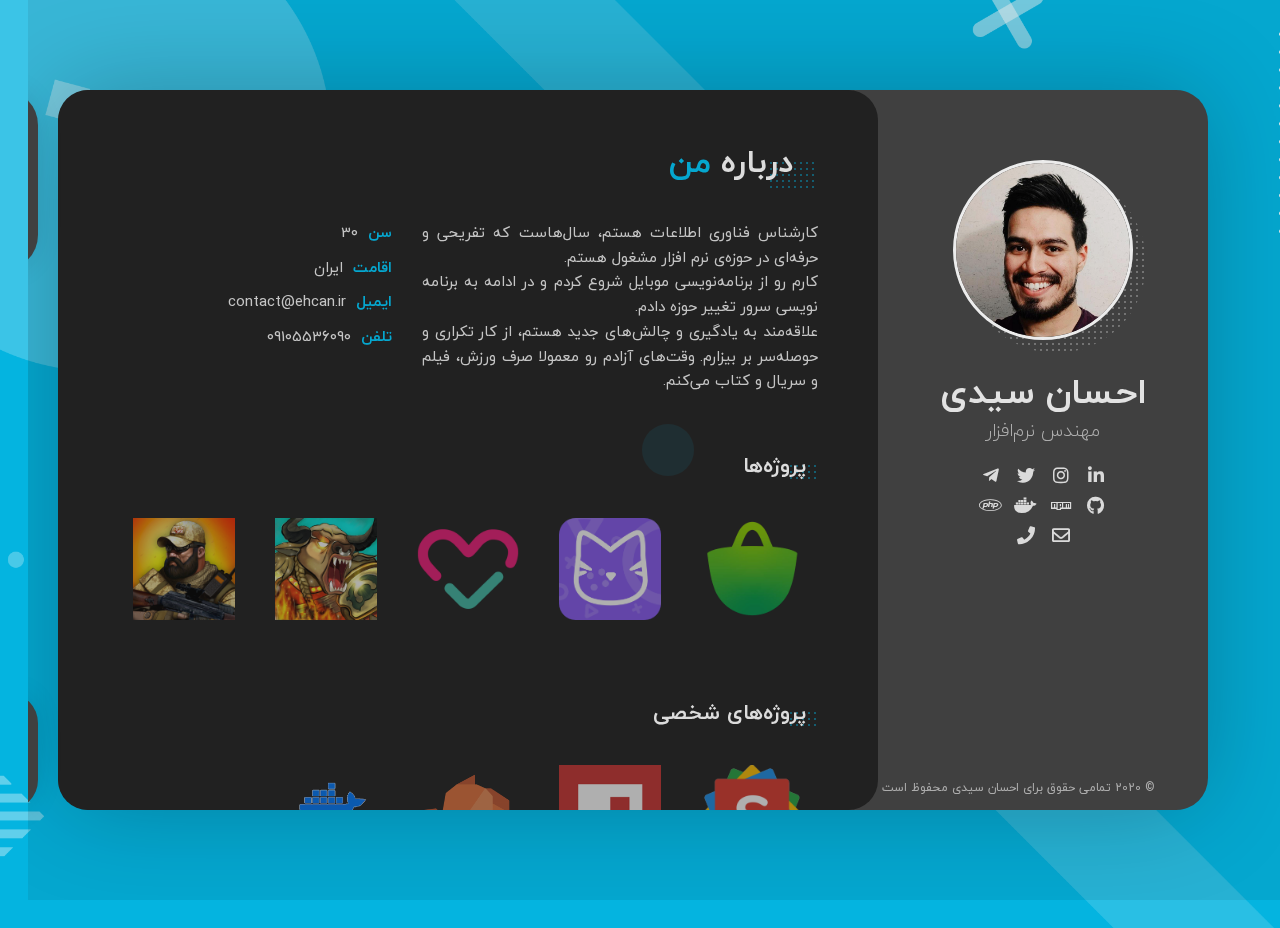
<file: index.html>
<!DOCTYPE html>
<html lang="fa" class="no-js">
  <head>
    <meta charset="UTF-8" />
    <meta http-equiv="X-UA-Compatible" content="IE=edge">
    <title>وب‌سایت شخصی احسان سیدی</title>
    <meta name="viewport" content="width=device-width, initial-scale=1, maximum-scale=1" />
    <!-- HTML Meta Tags -->
    <meta name="description" content="احسان سیدی، برنامه‌نویس وب هستم، رزومه، پروژه‌ها، نمونه کارها و سایر فعالیت‌های من رو اینجا می‌تونید ببینید.">
    <meta name="keywords" content="vcard, resume, portfolio, software engineer, backend, devops, git" />
    <meta name="author" content="Ehsan Seyedi" />
    <!-- Google / Search Engine Tags -->
    <meta itemprop="name" content="وب‌سایت شخصی احسان سیدی">
    <meta itemprop="description" content="احسان سیدی، برنامه‌نویس وب هستم، رزومه، پروژه‌ها، نمونه کارها و سایر فعالیت‌های من رو اینجا می‌تونید ببینید.">
    <meta itemprop="image" content="img/main_photo.jpg">
    <!-- Facebook Meta Tags -->
    <meta property="og:title" content="وب‌سایت شخصی احسان سیدی" />
    <meta property="og:type" content="website" />
    <meta property="og:url" content="https://ehcan.ir" />
    <meta property="og:image" content="img/main_photo.jpg" />
    <meta property="og:description" content="احسان سیدی، برنامه‌نویس وب هستم، رزومه، پروژه‌ها، نمونه کارها و سایر فعالیت‌های من رو اینجا می‌تونید ببینید.">
    <!-- Twitter Meta Tags -->
    <meta name="twitter:card" content="summary_large_image">
    <meta name="twitter:title" content="وب‌سایت شخصی احسان سیدی" />
    <meta name="twitter:description" content="احسان سیدی، برنامه‌نویس وب هستم، رزومه، پروژه‌ها، نمونه کارها و سایر فعالیت‌های من رو اینجا می‌تونید ببینید.">
    <meta name="twitter:image" content="img/main_photo.jpg">
    <meta name="robots" content="index,follow" />
    <meta hreflang="x-default" href="https://ehcan.ir" rel="alternate"/>
    <!-- Fav Icons -->
    <link rel="apple-touch-icon" sizes="180x180" href="img/fav/apple-touch-icon.png?v=1">
    <link rel="icon" type="image/png" sizes="32x32" href="img/fav/favicon-32x32.png?v=1">
    <link rel="icon" type="image/png" sizes="16x16" href="img/fav/favicon-16x16.png?v=1">
    <link rel="manifest" href="img/fav/site.webmanifest?v=1">
    <link rel="mask-icon" href="img/fav/safari-pinned-tab.svg?v=1" color="#5bbad5">
    <link rel="shortcut icon" href="img/fav/favicon.ico?v=1">
    <meta name="apple-mobile-web-app-title" content="Ehcan.ir">
    <meta name="application-name" content="Ehcan.ir">
    <meta name="msapplication-TileColor" content="#da532c">
    <meta name="theme-color" content="#ffffff">

    <link rel="stylesheet" href="css/reset.min.css" type="text/css">
    <link rel="stylesheet" href="css/bootstrap-grid.min.css" type="text/css">
    <link rel="stylesheet" href="css/animations.min.css" type="text/css">
    <link rel="stylesheet" href="css/perfect-scrollbar.css" type="text/css">
    <link rel="stylesheet" href="css/owl.carousel.min.css" type="text/css">
    <link rel="stylesheet" href="css/magnific-popup.min.css" type="text/css">
    <link rel="stylesheet" href="css/main.css" type="text/css">
    <link rel="stylesheet" href="css/main-rtl.min.css" type="text/css">

    <script src="js/modernizr.custom.js"></script>
  </head>

  <body>
    <!-- Animated Background -->
    <div class="lm-animated-bg" style="background-image: url(img/main_bg.png);"></div>
    <!-- /Animated Background -->

    <!-- Loading animation -->
    <div class="preloader">
      <div class="preloader-animation">
        <div class="preloader-spinner">
        </div>
      </div>
    </div>
    <!-- /Loading animation -->

    <div class="page">
      <div class="page-content">

          <header id="site_header" class="header mobile-menu-hide">
            <div class="header-content">
              <div class="header-photo">
                <img src="img/main_photo.jpg" alt="Alex Smith" class="img-hor">
              </div>
              <div class="header-titles">
                <h2>احسان سیدی</h2>
                <h4>مهندس نرم‌افزار</h4>
              </div>
            </div>

            <ul class="main-menu">
              <li class="active">
                <a href="#about-me" class="nav-anim" data-animation="17">
                  <span class="menu-icon lnr lnr-user"></span>
                  <span class="link-text">درباره من</span>
                </a>
              </li>
              <li>
                <a href="#resume" class="nav-anim" data-animation="17">
                  <span class="menu-icon lnr lnr-graduation-hat"></span>
                  <span class="link-text">رزومه</span>
                </a>
              </li>
              <li>
                <a href="#contact" class="nav-anim" data-animation="17">
                  <span class="menu-icon lnr lnr-envelope"></span>
                  <span class="link-text">تماس</span>
                </a>
              </li>
            </ul>

            <div class="social-links">
              <ul>
                <li><a href="https://www.linkedin.com/in/ehcan/" target="_blank"><i class="fab fa-linkedin-in"></i></a></li>
                <li><a href="https://www.instagram.com/ehcaning/" target="_blank"><i class="fab fa-instagram"></i></a></li>
                <li><a href="https://twitter.com/Ehcaning" target="_blank"><i class="fab fa-twitter"></i></a></li>
                <li><a href="https://t.me/Ehcaning" target="_blank"><i class="fab fa-telegram-plane"></i></a></li>
              </ul>
              <ul>
                <li><a href="https://github.com/Ehcaning" target="_blank"><i class="fab fa-github"></i></a></li>
                <li><a href="https://www.npmjs.com/~ehcan" target="_blank"><i class="fab fa-npm"></i></a></li>
                <li><a href="https://hub.docker.com/u/ehcaning" target="_blank"><i class="fab fa-docker"></i></a></li>
                <li><a href="https://packagist.org/users/Ehcaning/" target="_blank"><i class="fab fa-php"></i></a></li>
              </ul>
              <ul>
                <li><a href="mailto:contact@ehcan.ir" target="_blank"><i class="far fa-envelope"></i></a></li>
                <li><a href="tel:+989105536090" target="_blank"><i class="fas fa-phone"></i></a></li>
              </ul>
            </div>

            <div class="copyrights">© 2020 تمامی حقوق برای احسان سیدی محفوظ است</div>
          </header>

          <!-- Mobile Navigation -->
          <div class="menu-toggle">
            <span></span>
            <span></span>
            <span></span>
          </div>
          <!-- End Mobile Navigation -->

          <!-- Arrows Nav -->
          <div class="lmpixels-arrows-nav">
            <div class="lmpixels-arrow-left"><i class="lnr lnr-chevron-right"></i></div>
            <div class="lmpixels-arrow-right"><i class="lnr lnr-chevron-left"></i></div>
          </div>
          <!-- End Arrows Nav -->

          <div class="content-area">
            <div class="animated-sections">

              <!-- About Me Subpage -->
              <section data-id="about-me" class="animated-section">
                <div class="page-title">
                  <h2>درباره <span>من</span></h2>
                </div>

                <div class="section-content">
                  <!-- Personal Information -->
                  <div class="row">
                    <div class="col-xs-12 col-sm-7">
                      <p class="text-justify">
                        کارشناس فناوری اطلاعات هستم، سال‌هاست که تفریحی و حرفه‌ای در حوزه‌ی نرم افزار مشغول هستم.<br>
                        کارم رو از برنامه‌نویسی موبایل شروع کردم و در ادامه به برنامه نویسی سرور تغییر حوزه دادم.<br>
                        علاقه‌مند به یادگیری و چالش‌های جدید هستم، از کار تکراری و حوصله‌سر بر بیزارم. وقت‌های آزادم رو معمولا صرف ورزش، فیلم و سریال و کتاب می‌کنم.
                      </p>
                    </div>

                    <div class="col-xs-12 col-sm-5">
                      <div class="info-list">
                        <ul>
                          <li>
                            <span class="title">سن</span>
                            <span class="value" id="my-age"></span>
                          </li>

                          <li>
                            <span class="title">اقامت</span>
                            <span class="value">ایران</span>
                          </li>

                          <li>
                            <span class="title">ایمیل</span>
                            <span class="value">contact@ehcan.ir</span>
                          </li>

                          <li>
                            <span class="title">تلفن</span>
                            <span class="value" ltr>09105536090</span>
                          </li>
                        </ul>
                      </div>
                    </div>
                  </div>
                  <!-- End of Personal Information -->

                  <div class="white-space-50"></div>

                  <!-- Clients -->
                  <div class="row">
                    <div class="col-xs-12 col-sm-12">
                      <div class="block-title">
                        <h3>پروژه‌ها</h3>
                      </div>
                    </div>
                  </div>

                  <div class="row">
                    <div class="col-xs-12 col-sm-12">
                      <div class="clients owl-carousel" id="clients-list">

                        <div class="client-block">
                          <a href="https://cafebazaar.ir/" target="_blank" title="Cafebazaar">
                            <img src="img/clients/cafebazaar.png" alt="Cafebazaar">
                          </a>
                        </div>

                      </div>
                    </div>
                  </div>
                  <!-- End of Clients -->

                  <div class="white-space-50"></div>

                  <!-- Clients -->
                  <div class="row">
                    <div class="col-xs-12 col-sm-12">
                      <div class="block-title">
                        <h3>پروژه‌های شخصی</h3>
                      </div>
                    </div>
                  </div>

                  <div class="row">
                    <div class="col-xs-12 col-sm-12">
                      <div class="clients owl-carousel">

                        <div class="client-block">
                          <a href="https://snipet.ir/" target="_blank" title="Snipet">
                            <img src="img/clients/snipet.png" alt="Snipet">
                          </a>
                        </div>

                        <div class="client-block">
                          <a href="https://www.npmjs.com/~ehcan" target="_blank" title="My npm Packages">
                            <img src="img/clients/npm.png" alt="My npm Packages">
                          </a>
                        </div>

                        <div class="client-block">
                          <a href="https://packagist.org/users/Ehcaning/" target="_blank" title="My composer Packages">
                            <img src="img/clients/packagist.png" alt="My composer Packages">
                          </a>
                        </div>

                        <div class="client-block">
                          <a href="https://hub.docker.com/u/ehcaning" target="_blank" title="My Docker Images">
                            <img src="img/clients/docker-hub-logo.png" alt="My Docker Images">
                          </a>
                        </div>

                      </div>
                    </div>
                  </div>
                  <!-- End of Clients -->

                  <div class="white-space-70"></div>

                </div>
              </section>
              <!-- End of About Me Subpage -->

              <!-- Resume Subpage -->
              <section data-id="resume" class="animated-section">
                <div class="page-title">
                  <h2>رزومه</h2>
                </div>

                <div class="section-content">

                  <div class="row">
                    <div class="col-xs-12 col-sm-7">

                     <div class="block-title">
                        <h3>تجربه</h3>
                      </div>

                      <div class="timeline timeline-second-style clearfix">
                        <div class="timeline-item clearfix">
                          <div class="left-part">
                            <h5 class="item-period">۱۳۹۹/۱۱ - جاری</h5>
                            <span class="item-company">کافه بازار</span>
                          </div>
                          <div class="divider"></div>
                          <div class="right-part">
                            <h4 class="item-title">Software Engineer</h4>
                            <p>در تیم App Delivery در حال حاضر مشغول به کار هستم.</p>
                          </div>
                        </div>

                        <div class="timeline-item clearfix">
                          <div class="left-part">
                            <h5 class="item-period">۱۳۹۹/۱ - ۱۳۹۹/۱۰</h5>
                            <h5 class="item-period">۱۳۹۸/۶ - ۱۳۹۹/۱</h5>
                            <span class="item-company">طراحان سفید</span>
                          </div>
                          <div class="divider"></div>
                          <div class="right-part">
                            <h4 class="item-title">Chief Technology Officer</h4>
                            <h4 class="item-title">Senior Bakcend Developer</h4>
                            <p>پروژه‌های
                              <a href="https://bazikon.me/" target="_blank">بازیکن</a>،
                              <a href="https://cafebazaar.ir/app/ir.fwdco.sistan" target="_blank">قهرمانان سیستان</a> و
                              <a href="https://royalestrike.ir/" target="_blank">رویال استرایک</a>
                              رو در مدتی که در این شرکت حضور داشتم ساختیم.
                            </p>
                          </div>
                        </div>

                        <div class="timeline-item clearfix">
                          <div class="left-part">
                            <h5 class="item-period">۱۳۹۷/۸ - ۱۳۹۹/۱</h5>
                            <span class="item-company">دیاکو، ایده پردازان جوان</span>
                          </div>
                          <div class="divider"></div>
                          <div class="right-part">
                            <h4 class="item-title">Fullstack Web Developer</h4>
                            <p>پروژه‌های
                              <a href="https://cafebazaar.ir/app/com.diacoipj.picopool" target="_blank">پیکوپول</a>،
                              <a href="https://cafebazaar.ir/app/com.diacoipj.QDay" target="_blank">کیودی</a>،
                              <a href="https://cafebazaar.ir/app/com.diacoipj.MicroMoney" target="_blank">میکرومانی</a> و
                              <a href="https://cafebazaar.ir/app/com.diacoipj.hoshbarandeh" target="_blank">هوش برنده</a>
                              رو در مدتی که در این شرکت حضور داشتم ساختیم.
                            </p>
                          </div>
                        </div>

                      </div>

                    </div>

                    <!-- Skills & Certificates -->
                    <div class="col-xs-12 col-sm-5">
                      <div class="block-title">
                        <h3>تحصیلات</h3>
                      </div>

                      <div class="timeline timeline-second-style clearfix">
                        <div class="timeline-item clearfix">
                          <div class="left-part">
                            <h5 class="item-period">۱۳۹۲ - ۱۳۹۷</h5>
                            <span class="item-company">دانشگاه صنعتی سجاد</span>
                          </div>
                          <div class="divider"></div>
                          <div class="right-part">
                            <h4 class="item-title">کارشناسی فناوری اطلاعات</h4>
                          </div>
                        </div>
                      </div>

                      <div class="white-space-50"></div>

                      <!-- Knowledges -->
                      <div class="block-title">
                        <h3>مهارت‌ها</h3>
                      </div>

                      <ul class="knowledges mb-3">
                        <li>javascript</li>
                        <li>nodejs</li>
                        <li>python</li>
                        <li>golang</li>
                        <li>php</li>
                      </ul>
                      <div class="white-space-20"></div>
                      <ul class="knowledges">
                        <li>mysql</li>
                        <li>postgres</li>
                        <li>mongodb</li>
                        <li>redis</li>
                      </ul>
                      <div class="white-space-20"></div>
                      <ul class="knowledges">
                        <li>docker</li>
                        <li>docker-compose</li>
                        <li>kubernetes</li>
                        <li>linux</li>
                      </ul>
                      <!-- End of Knowledges -->
                    </div>
                    <!-- End of Skills & Certificates -->
                  </div>

                  <div class="white-space-50"></div>

                  <!-- Certificates -->
                  <div class="row">
                    <div class="col-xs-12 col-sm-12">
                      <div class="block-title">
                        <h3>گواهینامه ها</h3>
                      </div>
                    </div>
                  </div>

                  <div class="row" id="certificates-list"></div>
                  <!-- End of Certificates -->
                </div>
              </section>
              <!-- End of Resume Subpage -->

              <!-- Contact Subpage -->
              <section data-id="contact" class="animated-section">
                <div class="page-title">
                  <h2>تماس</h2>
                </div>

                <div class="section-content">

                  <div class="row">
                    <!-- Contact Info -->
                    <div class="col-xs-12 col-sm-6">
                      <div class="lm-info-block gray-default">
                        <i class="lnr lnr-map-marker"></i>
                        <h4>ایران، مشهد</h4>
                        <span class="lm-info-block-value"></span>
                        <span class="lm-info-block-text"></span>
                      </div>

                      <div class="lm-info-block gray-default">
                        <i class="lnr lnr-phone-handset"></i>
                        <h4>0910-553-6090</h4>
                        <span class="lm-info-block-value"></span>
                        <span class="lm-info-block-text"></span>
                      </div>

                      <div class="lm-info-block gray-default">
                        <i class="lnr lnr-envelope"></i>
                        <h4>contact@ehcan.ir</h4>
                        <span class="lm-info-block-value"></span>
                        <span class="lm-info-block-text"></span>
                      </div>

                    </div>
                    <!-- End of Contact Info -->
                  </div>

                </div>
              </section>
              <!-- End of Contact Subpage -->
            </div>
          </div>

      </div>
    </div>

    <script src="js/jquery-2.1.3.min.js"></script>
    <script src="js/modernizr.custom.js"></script>
    <script src="js/animating.js"></script>

    <script src="js/imagesloaded.pkgd.min.js"></script>

    <script src='js/perfect-scrollbar.min.js'></script>
    <script src='js/jquery.shuffle.min.js'></script>
    <script src='js/masonry.pkgd.min.js'></script>
    <script src='js/owl.carousel.min.js'></script>
    <script src="js/jquery.magnific-popup.min.js"></script>

    <script src="js/validator.js"></script>
    <script src="js/main.min.js"></script>
    <script src="js/data.min.js"></script>
    <script src="js/index.min.js"></script>
  </body>
</html>
</file>
<file: css/perfect-scrollbar.css>
/* perfect-scrollbar v0.8.1 */
.ps{-ms-touch-action:auto;touch-action:auto;overflow:hidden !important;-ms-overflow-style:none}@supports (-ms-overflow-style: none){.ps{overflow:auto !important}}@media screen and (-ms-high-contrast: active), (-ms-high-contrast: none){.ps{overflow:auto !important}}.ps.ps--active-x>.ps__scrollbar-x-rail,.ps.ps--active-y>.ps__scrollbar-y-rail{display:block;background-color:transparent}.ps.ps--in-scrolling.ps--x>.ps__scrollbar-x-rail{background-color:#eee;opacity:.9}.ps.ps--in-scrolling.ps--x>.ps__scrollbar-x-rail>.ps__scrollbar-x{background-color:#999;height:11px}.ps.ps--in-scrolling.ps--y>.ps__scrollbar-y-rail{background-color:#eee;opacity:.9}.ps.ps--in-scrolling.ps--y>.ps__scrollbar-y-rail>.ps__scrollbar-y{background-color:#999;width:11px}.ps>.ps__scrollbar-x-rail{display:none;position:absolute;opacity:0;-webkit-transition:background-color .2s linear, opacity .2s linear;-o-transition:background-color .2s linear, opacity .2s linear;-moz-transition:background-color .2s linear, opacity .2s linear;transition:background-color .2s linear, opacity .2s linear;bottom:0px;height:15px}.ps>.ps__scrollbar-x-rail>.ps__scrollbar-x{position:absolute;background-color:#aaa;-webkit-border-radius:6px;-moz-border-radius:6px;border-radius:6px;-webkit-transition:background-color .2s linear, height .2s linear, width .2s ease-in-out, -webkit-border-radius .2s ease-in-out;transition:background-color .2s linear, height .2s linear, width .2s ease-in-out, -webkit-border-radius .2s ease-in-out;-o-transition:background-color .2s linear, height .2s linear, width .2s ease-in-out, border-radius .2s ease-in-out;-moz-transition:background-color .2s linear, height .2s linear, width .2s ease-in-out, border-radius .2s ease-in-out, -moz-border-radius .2s ease-in-out;transition:background-color .2s linear, height .2s linear, width .2s ease-in-out, border-radius .2s ease-in-out;transition:background-color .2s linear, height .2s linear, width .2s ease-in-out, border-radius .2s ease-in-out, -webkit-border-radius .2s ease-in-out, -moz-border-radius .2s ease-in-out;bottom:2px;height:6px}.ps>.ps__scrollbar-x-rail:hover>.ps__scrollbar-x,.ps>.ps__scrollbar-x-rail:active>.ps__scrollbar-x{height:11px}.ps>.ps__scrollbar-y-rail{display:none;position:absolute;opacity:0;-webkit-transition:background-color .2s linear, opacity .2s linear;-o-transition:background-color .2s linear, opacity .2s linear;-moz-transition:background-color .2s linear, opacity .2s linear;transition:background-color .2s linear, opacity .2s linear;right:0;width:15px}.ps>.ps__scrollbar-y-rail>.ps__scrollbar-y{position:absolute;background-color:#aaa;-webkit-border-radius:6px;-moz-border-radius:6px;border-radius:6px;-webkit-transition:background-color .2s linear, height .2s linear, width .2s ease-in-out, -webkit-border-radius .2s ease-in-out;transition:background-color .2s linear, height .2s linear, width .2s ease-in-out, -webkit-border-radius .2s ease-in-out;-o-transition:background-color .2s linear, height .2s linear, width .2s ease-in-out, border-radius .2s ease-in-out;-moz-transition:background-color .2s linear, height .2s linear, width .2s ease-in-out, border-radius .2s ease-in-out, -moz-border-radius .2s ease-in-out;transition:background-color .2s linear, height .2s linear, width .2s ease-in-out, border-radius .2s ease-in-out;transition:background-color .2s linear, height .2s linear, width .2s ease-in-out, border-radius .2s ease-in-out, -webkit-border-radius .2s ease-in-out, -moz-border-radius .2s ease-in-out;right:2px;width:6px}.ps>.ps__scrollbar-y-rail:hover>.ps__scrollbar-y,.ps>.ps__scrollbar-y-rail:active>.ps__scrollbar-y{width:11px}.ps:hover.ps--in-scrolling.ps--x>.ps__scrollbar-x-rail{background-color:#eee;opacity:.9}.ps:hover.ps--in-scrolling.ps--x>.ps__scrollbar-x-rail>.ps__scrollbar-x{background-color:#999;height:11px}.ps:hover.ps--in-scrolling.ps--y>.ps__scrollbar-y-rail{background-color:#eee;opacity:.9}.ps:hover.ps--in-scrolling.ps--y>.ps__scrollbar-y-rail>.ps__scrollbar-y{background-color:#999;width:11px}.ps:hover>.ps__scrollbar-x-rail,.ps:hover>.ps__scrollbar-y-rail{opacity:.6}.ps:hover>.ps__scrollbar-x-rail:hover{background-color:#eee;opacity:.9}.ps:hover>.ps__scrollbar-x-rail:hover>.ps__scrollbar-x{background-color:#999}.ps:hover>.ps__scrollbar-y-rail:hover{background-color:#eee;opacity:.9}.ps:hover>.ps__scrollbar-y-rail:hover>.ps__scrollbar-y{background-color:#999}
</file>
<file: css/main.css>
/*
* Template Name: BreezyCV - Resume / CV / vCard / Portfolio Template
* Author: LMPixels
* Author URL: http://themeforest.net/user/lmpixels
* Version: 1.3.0
*/

/* ------------------------------------------------------------
1. Fonts
2. General Styles
3. Page loadig animation
4. Header
5. Page Content
6. Elements
7. Single Page (Blog Posts, 404 etc.)
8. Media Queries
9. Pricing
10. Updates
------------------------------------------------------------ */

/* ------------------------------------------------------------
1. Fonts
------------------------------------------------------------ */
/* Google fonts */
@import url('https://fonts.googleapis.com/css?family=Poppins:200,200i,300,300i,400,400i,500,500i,600,600i,700,700i');

/* Linear Icons Font */
@import url('./fonts/linear-icons-font/style.css');

/* FontAwesome Free Icons Font */
@import url('./fonts/fontawesome-free-5.12.1-web/css/all.min.css');


/* ------------------------------------------------------------
2. General Styles
------------------------------------------------------------ */
html {
  margin: 0;
  width: 100%;
  height: 100%;
  min-height: 100%;
  overflow: hidden;
}

body {
  background-color: #04b4e0;
  margin: 0;
  width: 100%;
  height: 100%;
  min-height: 100%;
  font-size: 15px;
  font-family: 'Poppins', Helvetica, sans-serif;
  line-height: 1.65em;
  overflow: hidden;
  color: #d5d5d5;
  background-repeat: no-repeat;
  background-position: center;
  background-position: 50% 50%;
  background-size: cover;
}

h1, h2, h3, h4, h5, h6 {
  color: #eee;
  font-family: 'Poppins', Helvetica, sans-serif;
  font-weight: 600;
}

h1 {
    font-size: 32px;
}
h2 {
    font-size: 27px;
}
h3 {
    font-size: 21px;
}
h4 {
    font-size: 18px;
}
h5 {
    font-size: 16px;
}
h6 {
    font-size: 14px;
}

a {
  color: #0099cc;
  text-decoration: none;
  -webkit-transition: all 0.3s ease-in-out;
  -moz-transition: all 0.3s ease-in-out;
  -o-transition: all 0.3s ease-in-out;
  -ms-transition: all 0.3s ease-in-out;
  transition: all 0.3s ease-in-out;
}

p {
  margin-bottom: 10px;
}

.clearfix:before,
.clearfix:after {
    content: " ";
    display: table;
}

.clearfix:after {
    clear: both;
}

.page {
  display: block;
  width: 100%;
  height: 100%;
  min-height: 100%;
  padding: 0 100px;
  overflow: hidden;
}

.page-content {
  position: relative;
  width: 100%;
  max-width: 1280px;
  min-height: 80vh;
  margin: 10vh auto;
  padding: 0;
  background-color: #444;
  -webkit-box-shadow: 0 0 100px -5px rgba(0,0,0,.25);
  -moz-box-shadow: 0 0 100px -5px rgba(0,0,0,.25);
  box-shadow: 0 0 100px -5px rgba(0,0,0,.25);
  border-radius: 32px;
  -webkit-backface-visibility: hidden;
  -moz-backface-visibility: hidden;
  backface-visibility: hidden;
}

/* buttons */
.btn-primary,
.btn-secondary,
button,
input[type="button"],
input[type="submit"],
.wp-block-button .wp-block-button__link {
  display: inline-block;
  position: relative;
  padding: .8em 2.1em;
  margin-bottom: .75em;
  margin-right: .25em;
  font-size: 1em;
  line-height: 1.2;
  border: 0;
  outline: 0;
  border: 2px solid #04b4e0;
  color: #f5f5f5;
  text-shadow: none;
  background-color: transparent;
  border-radius: 30px;
  font-family: 'Poppins', Helvetica, sans-serif;
  -webkit-transition: all 0.3s ease-in-out;
  -moz-transition: all 0.3s ease-in-out;
  -o-transition: all 0.3s ease-in-out;
  -ms-transition: all 0.3s ease-in-out;
  transition: all 0.3s ease-in-out;
  box-shadow: 0px 10px 10px -8px rgba(0,0,0,.3);
}

.btn-primary:last-child,
.btn-secondary:last-child,
button:last-child,
input[type="button"]:last-child,
input[type="submit"]:last-child,
.wp-block-button .wp-block-button__link:last-child {
  margin-right: 0;
}

.btn-primary:hover,
.btn-primary:focus,
button:hover,
button:focus,
input[type="button"]:hover,
input[type="button"]:focus,
input[type="submit"]:hover,
input[type="submit"]:focus {
  background-color: #04b4e0;
  color: #fff;
  border: 2px solid #04b4e0;
}

.btn-secondary {
  border-color: #d5d5d5;
  background-color: transparent;
  box-shadow: 0px 10px 10px -8px rgba(0,0,0,.3);
  color: #f5f5f5;
}

.btn-secondary:hover,
.btn-secondary:focus {
  color: #333;
  border-color: #d5d5d5;
  background-color: #d5d5d5;
}

.animated {
  -webkit-animation-duration: 1s;
  animation-duration: 1s;
  -webkit-animation-fill-mode: both;
  animation-fill-mode: both;
}



/* =============================================================================
3. Page loadig animation
============================================================================= */
.no-js .preloader,
.no-js .preloader-portfolio {
  display: none;
}
.preloader,
.preloader-portfolio {
  position: fixed;
  left: 0px;
  top: 0px;
  width: 100%;
  height: 100%;
  z-index: 9999;
  background: #222;
}

.preloader-animation {
  position: absolute;
  top: 50%;
  left: 50%;
  text-align: center;
  background-color: inherit;
  color: inherit;
  opacity: 1;
  transition: opacity 0.3s;
  transform: translate3d(-50%,-50%,0);
}

.preloader-spinner {
  width: 52px;
  height: 52px;
  margin: 100px auto;
  background-color: #04b4e0;

  border-radius: 100%;
  -webkit-animation: sk-scaleout 1.0s infinite ease-in-out;
  animation: sk-scaleout 1.0s infinite ease-in-out;
}

@-webkit-keyframes sk-scaleout {
  0% { -webkit-transform: scale(0) }
  100% {
    -webkit-transform: scale(1.1);
    opacity: 0;
  }
}

@keyframes sk-scaleout {
  0% {
    -webkit-transform: scale(0);
    transform: scale(0);
  } 100% {
    -webkit-transform: scale(1.1);
    transform: scale(1.1);
    opacity: 0;
  }
}



/* ------------------------------------------------------------
4. Header
------------------------------------------------------------ */
@media only screen and (min-width: 1025px) {
  .header {
    display: inline-block;
    float: left;
    width: 100%;
    max-width: 380px;
    height: 100%;
    max-height: 80vh;
    min-height: inherit;
    text-align: center;
    padding: 70px 30px 45px;
    overflow: auto;
  }

  .header-titles {

  }

  /* --- Navigation --- */
  ul.main-menu {
    position: absolute;
    padding: 15px 0;
    width: 70px;
    right: -90px;
    background-color: #444;
    border-radius: 35px;
    z-index: 999;
    list-style: none;
    top: 0;
    -webkit-box-shadow: 0 0 30px -5px rgba(0,0,0,.15);
    -moz-box-shadow: 0 0 30px -5px rgba(0,0,0,.15);
    box-shadow: 0 0 30px -5px rgba(0,0,0,.15);
  }

  ul.main-menu a {
    display: block;
    position: relative;
    color: #b5b6b7;
    padding: 10px;
    -webkit-transition: all 0.3s ease-in-out;
    -moz-transition: all 0.3s ease-in-out;
    -o-transition: all 0.3s ease-in-out;
    -ms-transition: all 0.3s ease-in-out;
    transition: all 0.3s ease-in-out;
  }

  ul.main-menu a.active,
  ul.main-menu a:focus,
  ul.main-menu a:hover {
    color: #04b4e0;
  }

  ul.main-menu .menu-icon {
    display: block;
    font-size: 30px;
  }

  ul.main-menu .link-text {
    position: absolute;
    width: auto;
    visibility: hidden;
    opacity: 0;
    color: #fff;
    padding: 2px 10px;
    background-color: #04b4e0;
    white-space: nowrap;
    right: 0;
    top: -50%;
    margin-top: 50%;
    -webkit-transition: all 0.3s ease-in-out;
    -moz-transition: all 0.3s ease-in-out;
    -o-transition: all 0.3s ease-in-out;
    -ms-transition: all 0.3s ease-in-out;
    transition: all 0.3s ease-in-out;
    z-index: 0;
    box-shadow: 0px 10px 10px -8px rgba(0,0,0,.22);
  }

  ul.main-menu a:hover .link-text {
    right: 100%;
    visibility: visible;
    opacity: 1;
  }
  /* --- End Navigation --- */
}

/* --- LMPixels Arrow Nav --- */
.lmpixels-arrows-nav {
  position: absolute;
  padding: 10px 0;
  width: 60px;
  right: -80px;
  background-color: #444;
  border-radius: 35px;
  z-index: 98;
  list-style: none;
  bottom: 0;
  -webkit-box-shadow: 0 0 30px -5px rgba(0,0,0,.15);
  -moz-box-shadow: 0 0 30px -5px rgba(0,0,0,.15);
  box-shadow: 0 0 30px -5px rgba(0,0,0,.15);
}

.lmpixels-arrows-nav div {
  display: block;
  position: relative;
  text-align: center;
  color: #b5b6b7;
  padding: 10px;
  font-size: 24px;
  -webkit-transition: all 0.3s ease-in-out;
  -moz-transition: all 0.3s ease-in-out;
  -o-transition: all 0.3s ease-in-out;
  -ms-transition: all 0.3s ease-in-out;
  transition: all 0.3s ease-in-out;
}

.lmpixels-arrows-nav div:hover {
  color: #04b4e0;
}
/* --- End LMPixels Arrow Nav --- */

.header-photo {
  position: relative;
  width: 180px;
  margin: 0 auto 30px;
  z-index: 1;
}

.header-photo img {
  max-width: 100%;
  background-color: #fff;
  border: 3px solid #fff;
  border-radius: 300px;
}

.header-photo:after {
  position: absolute;
  opacity: 0.3;
  top: 7%;
  left: 7%;
  border-radius: 300px;
  content: '';
  height: calc(100% + 0px);
  width: calc(100% + 0px);
  background-image: -webkit-repeating-radial-gradient(center center, #fff, #fff 1px, transparent 0px, transparent 100%);
  background-image: -moz-repeating-radial-gradient(center center, #fff, #fff 1px, transparent 0px, transparent 100%);
  background-image: -ms-repeating-radial-gradient(center center, #fff, #fff 1px, transparent 0px, transparent 100%);
  -webkit-background-size: 6px 6px;
  -moz-background-size: 6px 6px;
  background-size: 6px 6px;
  z-index: -1;
}

.header-titles h2 {
  font-size: 36px;
  font-weight: 600;
  color: #f5f5f5;
  margin: 5px 0 7px;
  line-height: 1.2em;
}

.header-titles h4 {
  font-size: 18px;
  font-weight: 300;
  color: #bbb;
  margin: 5px 0;
  line-height: 1.2em;
}

/* --- Social Links --- */
.social-links {
  margin: 20px 0;
}

.social-links ul {
  list-style: none;
  padding: 0;
}

.social-links ul li {
  display: inline-block;
}

.social-links ul li a {
  color: #fff;
  border-radius: 20px;
  font-size: 18px;
  padding: 0;
  height: 30px;
  width: 30px;
  display: block;
  line-height: 30px;
  text-align: center;
  opacity: .9;
}

.social-links ul li a:hover {
  opacity: 1;
  background-color: rgba(255,255,255,.2);
}
/* --- End Social Links --- */

.header-buttons {
  margin-top: 50px;
}

.header-buttons .btn-primary {
  background-color: transparent;
  color: #f5f5f5;
  border-color: #f5f5f5;
}

.header-buttons .btn-primary:hover {
  background-color: #fff;
  color: #04b4e0;
  border-color: #fff;
}

.header .copyrights {
  color: #bbb;
  width: 380px;
  position: absolute;
  bottom: 0;
  left: 0;
  padding: 5px 10px 15px;
  line-height: 14px;
  font-size: 12px;
  text-align: center;
}

/* ------------------------------------------------------------
5. Page Content
------------------------------------------------------------ */
.content-area {
  position: absolute;
  right: 0;
  background-color: transparent;
  height: 100%;
  width: 100%;
  max-width: calc(100% - 380px);
}

.animated-sections {
  position: relative;
  height: 100%;
  -webkit-perspective: 1500px;
  -moz-perspective: 1500px;
  perspective: 1500px;
  -webkit-backface-visibility: hidden;
  -moz-backface-visibility: hidden;
  backface-visibility: hidden;
}

.animated-section {
  position: absolute;
  background-color: #222;
  height: 100%;
  width: 100%;
  border-radius: 30px;
  padding: 60px;
  opacity: 0;
  overflow: auto;
  visibility: hidden;
  -webkit-backface-visibility: hidden;
  -moz-backface-visibility: hidden;
  backface-visibility: hidden;
  -webkit-transform: translate3d(0,0,0);
  -moz-transform: translate3d(0,0,0);
  transform: translate3d(0,0,0);
  background-repeat: no-repeat;
  background-position: center;
  background-position: 50% 50%;
  background-size: cover;
}

.single-page-content {
  position: absolute;
  background-color: #222;
  height: 100%;
  width: 100%;
  border-radius: 30px;
  padding: 60px;
  overflow: auto;
}

.section-active,
.no-js .animated-section {
  opacity: 1;
  overflow: auto;
  visibility: visible;
  z-index: 99;
}

/* --- Custom ScrollBar Customization --- */
.ps>.ps__scrollbar-y-rail {
  margin-right: 10px;
  margin-top: 30px;
  margin-bottom: 30px;
  border-radius: 20px;
}

.ps>.ps__scrollbar-y-rail>.ps__scrollbar-y {
  background-color: #b5b6b7;
}

.ps:hover>.ps__scrollbar-y-rail:hover {
  background-color: #444;
}

.ps:hover>.ps__scrollbar-y-rail:hover>.ps__scrollbar-y {
    background-color: #04b4e0;
}

.ps>.ps__scrollbar-y-rail {
  width: 12px;
}

.ps>.ps__scrollbar-y-rail:hover>.ps__scrollbar-y, .ps>.ps__scrollbar-y-rail:active>.ps__scrollbar-y,
.ps:hover.ps--in-scrolling.ps--y>.ps__scrollbar-y-rail>.ps__scrollbar-y,
.ps.ps--in-scrolling.ps--y>.ps__scrollbar-y-rail>.ps__scrollbar-y {
    width: 8px;
}

.ps:hover.ps--in-scrolling.ps--y>.ps__scrollbar-y-rail {
  background-color: #555;
}

.ps:hover.ps--in-scrolling.ps--y>.ps__scrollbar-y-rail>.ps__scrollbar-y {
  background-color: #04b4e0;
}
/* --- End Custom ScrollBar Customization --- */

.page-title {
  display: inline-block;
  position: relative;
  padding-right: 25px;
  padding-bottom: 15px;
  margin-bottom: 30px;
}

.page-title h2 {
  position: relative;
  font-size: 32px;
  z-index: 1;
}

.page-title h2 span {
  color: #04b4e0;
}

.page-title:after {
  position: absolute;
  opacity: 0.45;
  top: 10px;
  right: 0;
  content: '';
  height: 30px;
  width: 50px;
  background-image: -webkit-repeating-radial-gradient(center center, #04b4e0, #04b4e0 1px, transparent 0px, transparent 100%);
  background-image: -moz-repeating-radial-gradient(center center, #04b4e0, #04b4e0 1px, transparent 0px, transparent 100%);
  background-image: -ms-repeating-radial-gradient(center center, #04b4e0, #04b4e0 1px, transparent 0px, transparent 100%);
  -webkit-background-size: 6px 6px;
  -moz-background-size: 6px 6px;
  background-size: 6px 6px;
  z-index: 0;
}


/* Form controls */
.form-group {
  position: relative;
  margin: 0 0 21.5px;
}
.form-control,
.form-control:focus {
  height: 42px;
}

.form-control,
.form-control:focus,
.has-error .form-control,
.has-error .form-control:focus,
input[type="search"],
input[type="password"],
input[type="text"] {
  position: relative;
  border: 2px solid #999;
  border-radius: 5px;
  display: block;
  font-size: 1em;
  line-height: 1.4;
  margin: 0;
  padding: 10px 25px 10px 12px;
  width: 100%;
  background: 0 0;
  background-color: transparent;
  text-align: left;
  color: inherit;
  -webkit-box-shadow: none;
  -moz-box-shadow: none;
  box-shadow: none;
  outline: none;
  font-family: 'Poppins', Helvetica, sans-serif;
  box-shadow: 0px 10px 10px -8px rgba(0,0,0,.1);
}

textarea.form-control, textarea.form-control:focus {
  height: auto;
}

.form-control ~ .form-control-border {
  content: "";
  position: absolute;
  z-index: -1;
  left: 0;
  right: 100%;
  bottom: 0;
  border-radius: 5px;
  top: 0;
  opacity: 0;
  background: transparent;
  border: 2px solid #04b4e0;
  border-right-width: 0;
  height: 100%;
  -webkit-transition: all 0.3s ease-in-out;
  -moz-transition: all 0.3s ease-in-out;
  -o-transition: all 0.3s ease-in-out;
  -ms-transition: all 0.3s ease-in-out;
  transition: all 0.3s ease-in-out;
}

.form-control:focus ~ .form-control-border {
  left: 0;
  right: 0;
  height: 100%;
  z-index: 1;
  opacity: 1;
  border-right-width: 2px;
}

.has-error .form-control ~ .form-control-border {
  border-color: #ff4c4c;
}

/* Placeholders */
.form-control::-moz-placeholder {
  color: #adadac;
}

.form-control:-ms-input-placeholder {
  color: #adadac;
}

.form-control::-webkit-input-placeholder {
  color: #adadac;
}
/* /Placeholders */

.form-group .help-block {
  position: absolute;
  display: inline-block;
  padding: 0px 5px;
  font-size: 0.93em;
  line-height: 1.75em;
  margin: -2px 0 0 10px;
  color: #fff;
  background: #ff4e4e;
}

.form-group .help-block:after {
  content: " ";
  position: absolute;
  left: 5px;
  bottom: 100%;
  width: 0;
  height: 0;
  border-bottom: 10px solid #ff4e4e;
  border-right: 10px solid transparent;
}
.form-group .help-block:empty {
  display: none;
}

.form-group-with-icon i {
  position: absolute;
  font-size: 16px;
  top: 13px;
  right: 13px;
  color: #d3d3d3;
}

.form-group-with-icon.form-group-focus i {
  color: #04b4e0;
}

.form-group.form-group-w-checkbox {
  padding-top: 0;
  padding-bottom: 8px;
  margin-bottom: 17px;
}

.form-group-with-icon.form-group-w-checkbox {
  padding-top: 8px;
  padding-left: 52px;
  margin-bottom: 25px;
}

.form-group .form-control-checkbox + label,
.form-group.form-group-focus .form-control-checkbox + label {
  position: relative;
  display: inline;
  left: 0;
  top: 0;
  font-size: 1em;
  opacity: 1;
}

.form-group .form-control-checkbox,
.form-group.form-group-focus .form-control-checkbox {
  display: inline-block;
  width: auto;
  height: auto;
  top: 2px;
}

.form-group.form-group-w-checkbox .help-block {
  top: 100%;
  left: 0;
  margin-left: 0;
}

.form-group.form-group-with-icon.form-group-w-checkbox .help-block {
  left: 52px;
}

.form-group label {
  position: absolute;
  top: 10px;
  left: 15px;
  z-index: -1;
  color: #a5a6a7;
  transition: 0.3s;
}

.form-group .form-control:focus ~ label,
.form-group.form-group-focus .form-control ~ label {
  color: #04b4e0;
  top: -20px;
  left: 0;
  z-index: 1;
  font-size: 13px;
}

.form-control, .form-control:focus, .has-error .form-control, .has-error .form-control:focus, input[type="search"], input[type="password"], input[type="text"], .header-search input.form-control {
    -webkit-transform: translateZ(0);
    -moz-transform: translateZ(0);
    transform: translateZ(0);
}
/* /Form controls */




/* ------------------------------------------------------------
6. Elements
------------------------------------------------------------ */
.block-title {
  display: inline-block;
  position: relative;
  padding-right: 12px;
  padding-bottom: 10px;
  margin-bottom: 15px;
}

.block-title h3 {
  position: relative;
  font-size: 21px;
  z-index: 1;
}

.block-title h3 span {
  color: #04b4e0;
}

.block-title:after {
  position: absolute;
  opacity: 0.45;
  top: 10px;
  right: 0;
  content: '';
  height: 20px;
  width: 30px;
  background-image: -webkit-repeating-radial-gradient(center center, #04b4e0, #04b4e0 1px, transparent 0px, transparent 100%);
  background-image: -moz-repeating-radial-gradient(center center, #04b4e0, #04b4e0 1px, transparent 0px, transparent 100%);
  background-image: -ms-repeating-radial-gradient(center center, #04b4e0, #04b4e0 1px, transparent 0px, transparent 100%);
  -webkit-background-size: 6px 6px;
  -moz-background-size: 6px 6px;
  background-size: 6px 6px;
  z-index: 0;
}

/* --- White Spaces --- */
.white-space-10 {
  padding-bottom: 10px;
}

.white-space-20 {
  padding-bottom: 20px;
}

.white-space-30 {
  padding-bottom: 30px;
}

.white-space-40 {
  padding-bottom: 40px;
}

.white-space-50 {
  padding-bottom: 50px;
}

.white-space-60 {
  padding-bottom: 60px;
}

.white-space-70 {
  padding-bottom: 70px;
}
/* --- End White Spaces --- */

/* --- Simple Info List --- */
.info-list ul {
  list-style: none;
  padding: 0;
  margin: 0;
}

.info-list ul li {
  margin-bottom: 10px;
}

.info-list .title {
  color: #04b4e0;
  margin-right: 5px;
  font-weight: 600;
}
/* --- End Simple Info List --- */

/* --- Info block with Icon --- */
.info-block-w-icon {
  margin-bottom: 25px;
}

.info-block-w-icon .ci-text h4 {
  margin: 5px 0;
}

.info-block-w-icon .ci-text p {
    font-size: .95em;
}

.info-block-w-icon .ci-icon {
  display: table-cell;
  width: 54px;
  padding-right: 25px;
}

.info-block-w-icon i {
  position: relative;
  font-size: 42px;
  color: #04b4e0;
  opacity: .7;
}
/* --- End Info block with Icon --- */

/* --- Info Block with Borders --- */
.lm-info-block {
  position: relative;
  text-align: center;
  width: 100%;
  display: block;
  margin: 0 0 15px 0;
  background-color: #333;
  padding: 20px 10px;
  border: 1px solid #444;
  -webkit-box-shadow: none;
  -moz-box-shadow: none;
  box-shadow: none;
  overflow: hidden;
  -webkit-transition: all 0.2s ease-in-out;
  -moz-transition: all 0.2s ease-in-out;
  -o-transition: all 0.2s ease-in-out;
  -ms-transition: all 0.2s ease-in-out;
  transition: all 0.2s ease-in-out;
}

.lm-info-block i {
  position: relative;
  font-size: 33px;
  color: #04b4e0;
  z-index: 1;
}

.lm-info-block h4 {
  font-size: 15px;
  margin-top: 8px;
}

.lm-info-block .lm-info-block-value {
  font-size: 30px;
  line-height: 30px;
  font-weight: 400;
  display: block;
  margin: 10px 0;
  color: #04b4e0;
}


.lm-info-block .lm-info-block-value:empty {
  margin: 0;
}
/* --- End of Info Block with Borders --- */


/* --- Testimonials --- */
.testimonial {
  text-align: center;
  border: 2px solid #444;
  border-radius: 20px;
  margin: 45px 2px 10px;
  padding: 0 25px 15px 25px;
}

.testimonial img {
  max-width: 90px;
  max-height: 90px;
  margin: -45px auto 20px;
  border-radius: 90px;
  box-shadow: 0px 10px 10px -8px rgba(0,0,0,.22);
}

.testimonial .text {
  text-align: left;
  font-style: italic;
}

.testimonial .author-info {
  position: relative;
  text-align: left;
  margin-top: 20px;
}

.testimonial .author-info .icon {
  content: '';
  position: absolute;
  font-size: 30px;
  right: 0;
  top: 7px;
  color: #04b4e0;
  opacity: .5;
}

.testimonial .author-info .author {
  margin: 0;
  font-size: 15px;
}

.testimonial .author-info .company {
  color: #a5a6a7;
  font-size: 13px;
  font-weight: 300;
  margin: 0;
}
/* --- End of Testimonials --- */

/* --- Clients --- */
.clients.owl-carousel .client-block {
  padding: 15px;
  margin-bottom: 15px;
}

.client-block {
  text-align: center;
  padding: 5px 0;
  margin-bottom: 30px;
  opacity: .7;
  -webkit-transition: all 0.2s ease-in-out;
  -moz-transition: all 0.2s ease-in-out;
  -o-transition: all 0.2s ease-in-out;
  -ms-transition: all 0.2s ease-in-out;
  transition: all 0.2s ease-in-out;
}
/* --- End of Clients --- */

/* --- Sliders Nav --- */
.testimonials.owl-carousel .owl-nav,
.clients.owl-carousel .owl-nav {
  position: absolute;
  text-align: right;
  right: 0;
  top: -52px;
}

.testimonials.owl-carousel .owl-nav .owl-prev,
.testimonials.owl-carousel .owl-nav .owl-next,
.clients.owl-carousel .owl-nav .owl-prev,
.clients.owl-carousel .owl-nav .owl-next {
  position: relative;
  display: inline-block;
  background-color: #444;
  border: 1px solid #444;
  border-radius: 5px;
  -webkit-transition-duration: 0.2s;
  transition-duration: 0.2s;
  font-family: "Font Awesome 5 Free";
  font-size: 11px;
  font-weight: 900;
  -moz-osx-font-smoothing: grayscale;
  -webkit-font-smoothing: antialiased;
  display: inline-block;
  font-style: normal;
  font-variant: normal;
  text-rendering: auto;
  color: #d5d5d5;
}

.testimonials.owl-carousel .owl-nav .owl-prev,
.clients.owl-carousel .owl-nav .owl-prev {
    margin-right: 3px;
}

.testimonials.owl-carousel .owl-nav .owl-prev:before,
.testimonials.owl-carousel .owl-nav .owl-next:before,
.clients.owl-carousel .owl-nav .owl-prev:before,
.clients.owl-carousel .owl-nav .owl-next:before {
  position: relative;
  margin: 2px;
  width: 22px;
  height: 22px;
  line-height: 22px;
  text-align: center;
  display: block;
  cursor: pointer;
  color: inherit;
  z-index: 1;
}

.testimonials.owl-carousel .owl-nav .owl-prev:before,
.clients.owl-carousel .owl-nav .owl-prev:before {
    content: "\f053";
}

.testimonials.owl-carousel .owl-nav .owl-next:before,
.clients.owl-carousel .owl-nav .owl-next:before {
    content: "\f054";
}

.testimonials.owl-carousel .owl-nav .owl-prev:hover,
.testimonials.owl-carousel .owl-nav .owl-next:hover,
.clients.owl-carousel .owl-nav .owl-prev:hover,
.clients.owl-carousel .owl-nav .owl-next:hover {
    background-color: #04b4e0;
    border-color: #04b4e0;
    color: #fff;
}
/* --- End of Sliders Nav --- */


/* --- Timeline (Education & Experience) --- */
.timeline-second-style .timeline-item {
  position: relative;
  display: table;
  table-layout: fixed;
  width: 100%;
  padding-bottom: 15px;
}

.timeline-second-style .timeline-item:last-child {
  padding-bottom: 0;
}


.timeline-second-style .left-part {
  width: 30%;
  display: table-cell;
  padding-right: 25px;
  min-height: 100%;
  text-align: right;
  vertical-align: top;
}

.timeline-second-style .right-part {
  width: 70%;
  display: table-cell;
  padding-left: 25px;
  padding-right: 15px;
  vertical-align: top;
}

.timeline-second-style .right-part p,
.timeline-second-style .right-part p > * {
  font-size: 0.92em;
}

.timeline-second-style .divider {
  position: absolute;
  top: 0;
  left: 30%;
  bottom: 0;
  width: 1px;
  background-color: #444;
}

.timeline-second-style .divider:before {
  content: '';
  display: block;
  position: absolute;
  margin-top: 4px;
  width: 17px;
  height: 17px;
  position: absolute;
  margin-left: -8px;
  border-radius: 10px;
  background-color: #04b4e0;
  opacity: .25;
  z-index: 0;
}

.timeline-second-style .divider:after {
  content: '';
  display: block;
  position: absolute;
  margin-top: 8px;
  width: 9px;
  height: 9px;
  margin-left: -4px;
  background-color: #222;
  border-radius: 5px;
  border: 2px solid #04b4e0;
  z-index: 1;
}

.timeline-second-style .item-title {
  font-size: 16px;
  margin-bottom: 3px;
}

.timeline-second-style .item-period {
  color: #aaa;
  margin: 3px 0;
  font-size: 14px;
  line-height: 1.4em;
}

.timeline-second-style .item-company {
  display: block;
  margin: 0 0 4px;
  font-size: 13px;
  font-weight: 300;
  line-height: 1.45em;
  color: #a5a6a7;
}

.timeline-second-style .timeline-item:last-child .right-part {
  padding-bottom: 0;
}

.timeline-second-style .item-logo {
  display: block;
  margin-bottom: 10px;
}

.timeline-second-style .item-logo img {
  max-height: 40px;
}
/* --- End Timeline (Education & Experience) --- */

/* --- Skills --- */
/* Skills Second Style */
.skills-info.skills-second-style {
  margin-bottom: 30px;
}

.skills-info.skills-second-style h4 {
  font-size: 13px;
  line-height: 1.1em;
  position: relative;
  float: left;
  margin: 0 0 4px;
}

.skills-second-style .skill-container {
  position: relative;
  display: inline-block;
  background-color: #222;
  border: 1px solid #04b4e0;
  -moz-border-radius: 8px;
  -webkit-border-radius: 8px;
  border-radius: 8px;
  -webkit-box-sizing: border-box;
  -moz-box-sizing: border-box;
  box-sizing: border-box;
  height: 10px;
  margin-bottom: 8px;
  width: 100%;
}

.skills-second-style .skill-container:before {
  content: '';
  position: absolute;
  background-color: #04b4e0;
}

.skills-second-style .skill-value {
  font-size: 11px;
  line-height: 1.1em;
  position: relative;
  float: right;
  margin: 0 0 4px;
  color: #aaa;
}

.skills-second-style .skill-percentage {
  background-color: #04b4e0;
  border: 2px solid #222;
  -moz-border-radius: 9px;
  -webkit-border-radius: 9px;
  border-radius: 9px;
  height: 8px;
  padding: 0;
}

/* --- Skills Values --- */
.skills-second-style .skill-container.skill-1 .skill-percentage {
  width: 95%;
}

.skills-second-style .skill-container.skill-2 .skill-percentage {
  width: 65%;
}

.skills-second-style .skill-container.skill-3 .skill-percentage {
  width: 80%;
}

.skills-second-style .skill-container.skill-4 .skill-percentage {
  width: 90%;
}

.skills-second-style .skill-container.skill-5 .skill-percentage {
  width: 95%;
}

.skills-second-style .skill-container.skill-6 .skill-percentage {
  width: 85%;
}

.skills-second-style .skill-container.skill-7 .skill-percentage {
  width: 100%;
}

.skills-second-style .skill-container.skill-8 .skill-percentage {
  width: 75%;
}

.skills-second-style .skill-container.skill-9 .skill-percentage {
  width: 90%;
}

/* --- End of Skills Values --- */

/* Animate skills on subpage load */
.pt-page .skills-second-style .skill-percentage,
.pt-page .skills-second-style .skill-value {
  -webkit-transition: all 2s ease-in-out;
  -moz-transition: all 2s ease-in-out;
  -o-transition: all 2s ease-in-out;
  -ms-transition: all 2s ease-in-out;
  transition: all 2s ease-in-out;
}
.js .subpages:not(.one-page-layout) .pt-page:not(.pt-page-current) .skills-second-style .skill-percentage {
  width: 0 !important;
}

.js .subpages:not(.one-page-layout) .pt-page:not(.pt-page-current) .skills-second-style .skill-value {
  left: 26px !important;
}
/* /Skills Second Style */

/* --- End of Skills --- */

/* --- Knowledges --- */
.knowledges {
  list-style: none;
}

.knowledges li {;
  display: inline-block;
  background-color: #04b4e0;
  border-radius: 3px;
  color: #fff;
  padding: 1px 10px;
  margin: 3px 2px;
  font-size: 13px;
}
/* --- End of Knowledges --- */

/* --- Certificates --- */
.certificate-item {
  position: relative;
  display: table;
  table-layout: fixed;
  width: 100%;
  border: 2px solid #444;
  border-radius: 8px;
  margin-bottom: 20px;
  -webkit-transition: all 2s ease-in-out;
  -moz-transition: all .2s ease-in-out;
  -o-transition: all .2s ease-in-out;
  -ms-transition: all .2s ease-in-out;
  transition: all .2s ease-in-out;
}

.certi-logo {
  display: table-cell;
  width: 120px;
  height: 100%;
  background-color: #444;
  padding: 15px;
  vertical-align: middle;
  border-top-left-radius: 6px;
  border-bottom-left-radius: 6px;
}

.certi-logo img {
  display: block;
  max-width: 100%;
}

.certi-content {
  display: table-cell;
  width: 100%;
  padding: 20px 25px;
  vertical-align: middle;
}

.certi-title h4 {
  font-size: 16px;
  margin: 0 0 5px;
}

.certi-id {
  font-size: .9em;
  color: #777;
}

.certi-date {
  font-size: .7em;
  color: #777;
  opacity: .7;
}
/* --- End of Certificates --- */

/* --- Contact Form --- */
.controls.two-columns .left-column {
  width: 47%;
  float: left;
  margin-right: 3%;
}

.controls.two-columns .right-column {
  width: 50%;
  float: right;
}

.g-recaptcha {
  margin-bottom: 20px;
}
/* --- End of Contact Form --- */

.map {
  width: 100%;
  height: 140px;
  margin: 0 0 35px;
}


/* --- Portfolio --- */
.portfolio-filters {
  margin-bottom: 30px;
}

.portfolio-filters li {
  display: inline-block;
  margin-right: 15px;
  font-size: 13px;
  opacity: 0.7;
}

.portfolio-filters li.active {
  opacity: 1;
}

.portfolio-filters li a {
  color: #aaa;
  cursor: pointer;
}

.portfolio-grid {
  margin-left: -7px;
  margin-right: -7px;
}

.portfolio-grid figure {
  width: 33.33333%;
  float: left;
  padding: 7px;
  position: relative;
  overflow: hidden;
}

.portfolio-grid.one-column figure {
  width: 100%;
}

.portfolio-grid.two-columns figure {
  width: 50%;
}

.portfolio-grid.three-columns figure {
  width: 33.33333%;
}

.portfolio-grid.four-columns figure {
  width: 25%;
}

.portfolio-grid.five-columns figure {
  width: 20%;
}

.portfolio-grid img {
  position: relative;
  display: block;
  width: 100%;
}

.portfolio-grid figure a,
.portfolio-rid figure img {
  display: block;
  position: relative;
}

.portfolio-grid figure img {
  -webkit-transition: all 0.3s ease-in-out;
  -moz-transition: all 0.3s ease-in-out;
  -o-transition: all 0.3s ease-in-out;
  -ms-transition: all 0.3s ease-in-out;
  transition: all 0.3s ease-in-out;
}

.portfolio-grid figure:hover img {
  transform: scale(1.1);
}

.portfolio-grid figure a {
  position: absolute;
  top: 0;
  bottom: 0;
  right: 0;
  left: 0;
  z-index: 3;
}

.portfolio-item-img {
  position: relative;
  overflow: hidden;
}

.portfolio-grid figure .portfolio-item-img:after {
  content: '';
  position: absolute;
  background-color: rgba(0,0,0,.05);
  top: 0;
  right: 0;
  bottom: 0;
  left: 0;
  opacity: 0;
  -webkit-transition: all 0.3s ease-in-out;
  -moz-transition: all 0.3s ease-in-out;
  -o-transition: all 0.3s ease-in-out;
  -ms-transition: all 0.3s ease-in-out;
  transition: all 0.3s ease-in-out;
}

.portfolio-grid figure:hover .portfolio-item-img:after {
  opacity: 1;
}

.portfolio-item-desc {
  margin-top: 12px;
}

.portfolio-item-desc h4 {
  margin-bottom: 0;
}

.portfolio-item-desc small {
  color: #888;
}

.portfolio-grid figure i {
  display: inline-block;
  position: absolute;
  top: 15px;
  right: 15px;
  font-size: 16px;
  opacity: 0;
  width: 30px;
  height: 30px;
  background-color: #222;
  color: #04b4e0;
  text-align: center;
  line-height: 30px;
  -webkit-transition: all 0.3s ease-in-out;
  -moz-transition: all 0.3s ease-in-out;
  -o-transition: all 0.3s ease-in-out;
  -ms-transition: all 0.3s ease-in-out;
  transition: all 0.3s ease-in-out;
}

.portfolio-grid figure .name {
  display: block;
  padding: 15px 0;
  font-size: 16px;
  position: relative;
}

.portfolio-grid figure .category {
  display: inline-block;
  padding: 2px 7px;
  background-color: #222;
  color: #f5f5f5;
  font-size: 11px;
  line-height: 1.2em;
  top: 15px;
  left: 15px;
  position: absolute;
  opacity: 0;
  -webkit-transition: all 0.3s ease-in-out;
  -moz-transition: all 0.3s ease-in-out;
  -o-transition: all 0.3s ease-in-out;
  -ms-transition: all 0.3s ease-in-out;
  transition: all 0.3s ease-in-out;
}

.portfolio-grid figure:hover i,
.portfolio-grid figure:hover .name,
.portfolio-grid figure:hover .category {
  opacity: 1;
}
/* --- End of Portfolio --- */

/* --- Blog --- */
.blog-masonry {
  margin: 0 -1em 1.8em;
}

.blog-masonry.one-column .item {
  width: 100%;
  padding: 0 1em 2em;
}

.blog-masonry.two-columns .item {
  width: 50%;
  float: left;
  padding: 0 1em 2em;
}

.blog-masonry.three-columns .item {
  width: 33.333333%;
  float: left;
  padding: 0 1em 2em;
}

.blog-card {
  display: block;
  position: relative;
  padding: 0;
  background: #444;
}

.blog-card .post-image {
  width: 100%;
  margin: 0;
}

.blog-card .media-block {
  overflow: hidden;
}

.blog-card .media-block img {
  -webkit-transition: all .3s ease-in-out;
  -moz-transition: all .3s ease-in-out;
  -o-transition: all .3s ease-in-out;
  -ms-transition: all .3s ease-in-out;
  transition: all .3s ease-in-out;
}

.blog-card .media-block:hover img {
  transform: scale(1.1);
}

.blog-card .post-without-f-image {
  padding-bottom: 46.875%;
  width: 100%;
  background-color: #f5f5f5;
}

.blog-card .post-info {
  padding: 1em 1.4em 1.4em;
  border: 1px solid #444;
  border-top: 0;
}

.blog-card .blog-item-title {
  margin: 5px 0 0 0;
}

.blog-card .post-meta {
  padding: 1em;
  margin: 0;
}

.blog-card .category a {
  position: absolute;
  top: 10px;
  left: 10px;
  background: #fff;
  padding: 2px 7px;
  line-height: 1.2em;
  font-size: 11px;
  color: #222;
  z-index: 3;
}

.blog-card .post-date {
  display: inline-block;
  color: #aaa;
  font-size: 11px;
  line-height: 1.1em;
  font-weight: 300;
}

.blog-card .media-block {
  position: relative;
}

.sticky-badge {
  position: absolute;
  background-color: #fff;
  right: 10px;
  top: 10px;
  font-size: 12px;
  padding: 0;
  width: 18px;
  height: 18px;
  text-align: center;
  line-height: 18px;
  color: #888;
  z-index: 3;
}

.blog-card .media-block a .mask {
  position: absolute;
  background: #4f565e;
  background: rgba(0,0,0,.12);
  display: inline-block;
  font-family: 'Linearicons-Free';
  font-style: normal;
  font-weight: normal;
  font-variant: normal;
  text-transform: none;
  line-height: 1;
  -webkit-font-smoothing: antialiased;
  -moz-osx-font-smoothing: grayscale;
  width: 100%;
  left: 0;
  bottom: 0;
  top: 0;
  opacity: 0;
  visibility: hidden;
  -webkit-transition: all 0.2s ease-in-out;
  -moz-transition: all 0.2s ease-in-out;
  -o-transition: all 0.2s ease-in-out;
  -ms-transition: all 0.2s ease-in-out;
  transition: all 0.2s ease-in-out;
}

.blog-card .media-block a .mask:after {
  position: absolute;
  left: 50%;
  top: 50%;
  margin: -22px 0 0 -22px;
  width: 44px;
  line-height: 44px;
  font-size: 44px;
  text-align: center;
  content: "\e828";
  color: #fff;
}

.blog-card .media-block:hover a .mask {
  visibility: visible;
  opacity: 1;
}

.blog-card ul.category li a {
  color: #888;
  font-size: 12px;
  font-weight: 300;
}

.blog-card .post-meta .item, .post-meta .item a {
  color: #a6a6a6;
}
/* --- End of Blog --- */



/* --- Detailed Portfolio Page --- */
.page-ajax-loaded {
  position: fixed;
  background-color: #fff;
  padding: 0;
  top: 0;
  bottom: 0;
  right: 0;
  left: 0;
  z-index: 9999;
  overflow: hidden;
}

.page-ajax-loaded:empty {
  display: none !important;
}

.ajax-page-content {
  height: 100%;
  overflow: auto;
  background-color: #222;
}

.ajax-page-wrapper {
  max-width: 1170px;
  margin: 0 auto;
  padding: 20px 60px 50px;
}

.ajax-page-nav {
  text-align: right;
}

.ajax-page-nav > div.nav-item {
  position: relative;
  display: inline-block;
  margin: 0 3px;
}

.ajax-page-nav > div.nav-item a {
  display: inline-block;
  height: 40px;
  width: 40px;
  text-align: center;
  color: #b5b5b5;
  background-color: #444;
}

.ajax-page-nav > div.nav-item a:hover {
  background-color: #04b4e0;
  color: #fff;
}

.ajax-page-nav > div.nav-item a i {
  line-height: 40px;
  font-size: 22px;
}

.ajax-page-title {
  padding-top: 20px;
  padding-bottom: 30px;
  text-align: left;
}

.ajax-page-title h1 {
  display: inline-block;
  margin: 0;
}

.portfolio-block {
  padding-top: 30px;
}

.ajax-page-page-content img {
  max-width: 100%;
}

.portfolio-page-video,
.portfolio-page-carousel,
.portfolio-page-image {
  position: relative;
  width: 100%;
  margin-bottom: 20px;
}

.project-description {
  display: block;
  position: relative;
  padding: 20px 25px 25px;
  background-color: #333;
}

.ajax-page-wrapper .block-title h3 {
  font-size: 18px;
  margin-bottom: 15px;
}

.project-general-info {
  list-style: none;
  padding: 0;
  margin: 0 0 15px;
}

.project-general-info li {
  margin : 0 0 10px;
}

.project-general-info .fa {
  color: #04b4e0;
  margin-right: 5px;
}

.project-general-info p {
  margin: 0;
}

.share-buttons {
  display: block;
  margin: 25px 0 0;
}

.share-buttons a {
  display: inline-block;
  margin: 0 3px 0 0;
  padding: 0;
  width: 28px;
  height: 28px;
  color: #b5b5b5;
  background-color: #222;
  border: 1px solid #222;
  text-align: center;
  border-radius: 0;
}

.portfolio-page-content .share-buttons a {
  margin: 0 7px 0 0;
}

.share-buttons a:hover {
  color: #fff;
  background-color: #04b4e0;
  border-color: #04b4e0;
}

.share-buttons a:last-child {
  margin-right: 0;
  border-radius: 0;
}

.share-buttons a i {
  font-size: 14px;
  line-height: 26px;
}

/* Tags Block */
.tags-block {
  margin: 25px 0 0;
}

.tags-block .block-title {
  margin-bottom: 0;
}

.tags {
  list-style: none;
  margin: 0;
  padding: 0;
}

.tags > li {
  display: inline-block;
}

.tags a {
  display: inline-block;
  font-size: 12px;
  line-height: 1.5em;
  color: #e5e5e5;
  padding: 2px 7px;
  background-color: #444;
  border-radius: 3px;
  border: 1px solid #444;
  margin: 3px 2px 2px;
}

.tags a:first-child {
  margin-left: 0;
}
/* /Tags Block */

.embed-responsive {
  position: relative;
  display: block;
  width: 100%;
  padding: 0;
  overflow: hidden;
}

.embed-responsive-16by9:before {
  padding-top: 56.25%;
}

.embed-responsive-21by9:before{
  padding-top: 42.857143%;
}

.embed-responsive-4by3:before{
  padding-top: 75%;
}

.embed-responsive-1by1:before{
  padding-top:100%;
}

.embed-responsive::before {
  display: block;
  content: "";
}

.embed-responsive .embed-responsive-item, .embed-responsive embed, .embed-responsive iframe, .embed-responsive object, .embed-responsive video {
    position: absolute;
    top: 0;
    bottom: 0;
    left: 0;
    width: 100%;
    height: 100%;
    border: 0;
}

/* Portfolio Carousel */
.portfolio-page-carousel {
  overflow: hidden;
}

.portfolio-page-carousel .owl-nav {
  position: absolute;
  top: 50%;
  width: 100%;
  margin-top: -20px;
  text-align: center;
  -webkit-tap-highlight-color: transparent;
}

.portfolio-page-carousel .owl-nav [class*='owl-'] {
  color: #9e9e9e;
  margin: 0;
  padding: 4px 7px;
  background: #fff;
  display: inline-block;
  cursor: pointer;
  -webkit-transition: all 0.3s ease-in-out;
  -moz-transition: all 0.3s ease-in-out;
  -o-transition: all 0.3s ease-in-out;
  -ms-transition: all 0.3s ease-in-out;
  transition: all 0.3s ease-in-out;
  font-family: "Font Awesome 5 Free";
  font-size: 24px;
  font-weight: 900;
  line-height: 30px;
  -moz-osx-font-smoothing: grayscale;
  -webkit-font-smoothing: antialiased;
  display: inline-block;
  font-style: normal;
  font-variant: normal;
  text-rendering: auto;
}

.portfolio-page-carousel .owl-nav [class*='owl-']:before {
  display: block;
}

.portfolio-page-carousel .owl-nav .owl-prev {
  position: absolute;
  margin-left: -50px;
  left: 0;
}

.portfolio-page-carousel:hover .owl-nav .owl-prev {
  margin-left: 0;
}

.portfolio-page-carousel .owl-nav .owl-next {
  position: absolute;
  margin-right: -50px;
  right: 0;
}

.portfolio-page-carousel:hover .owl-nav .owl-next {
  margin-right: 0;
}

.portfolio-page-carousel .owl-nav .owl-prev:before {
  content: "\f053";
}

.portfolio-page-carousel .owl-nav .owl-next:before {
  content: "\f054";
}

.portfolio-page-carousel .owl-dots {
  display: inline-block;
  position: absolute;
  bottom: 0;
  right: 0;
  margin: 0 10px 5px;
  text-align: center;
  -webkit-tap-highlight-color: transparent;
}

.portfolio-page-carousel .owl-dots .owl-dot {
  display: inline-block;
}

.portfolio-page-carousel .owl-dots .owl-dot.active span, .portfolio-page-carousel .owl-dots .owl-dot:hover span {
  background: #9e9e9e;
}

.portfolio-page-carousel .owl-dots .owl-dot span {
  width: 12px;
  height: 12px;
  margin: 5px;
  background: #f5f5f5;
  border: 1px solid #9e9e9e;
  display: block;
  -webkit-backface-visibility: visible;
  transition: opacity 200ms ease;
  border-radius: 30px;
}
/* Portfolio Carousel */


/* ------------------------------------------------------------
7. Single Page (Blog Posts, 404 etc.)
------------------------------------------------------------ */
.post-thumbnail {
  background: #b2b2b2;
  display: block;
  position: relative;
  width: 100%;
  z-index: 0;
}

.single-page-content .post-content {
  position: relative;
  margin-top: -70px;
  margin-left: 40px;
  margin-right: 40px;
  padding-left: 30px;
  padding-right: 30px;
  background-color: #222;
  z-index: 1;
}

.entry-header {
  position: relative;
  z-index: 1;
  padding: 5px 0 0;
}

.entry-header .entry-meta {
  color: #9e9e9e;
  margin: 15px 0;
  font-size: 13px;
}

.entry-meta a {
  color: #b5b5b5;
}

.entry-title {
  font-size: 32px;
  line-height: 1.3;
  margin: 15px 0 15px 0;
}

.entry-meta.entry-meta-bottom {
  display: inline-block;
  width: 100%;
  background-color: #333;
  border: 1px solid #444;
  padding: 0 10px;
  margin: 30px 0 0;
}

.entry-meta.entry-meta-bottom .date-author {
  display: inline-block;
  line-height: 28px;
  margin: 5px 0;
}

.entry-meta.entry-meta-bottom .share-buttons {
  display: inline-block;
  margin: 5px 0;
}

.entry-meta.entry-meta-bottom .share-buttons {
  display: inline-block;
  margin: 5px 0;
}

.entry-meta-bottom .entry-share {
  float: right;
}

.entry-meta.entry-meta-bottom .date-author > span:after {
  content: '';
  height: 14px;
  line-height: 1em;
  display: inline-block;
  margin: 0 6px 0 9px;
  background-color: #e5e5e5;
  width: 1px;
  top: 2px;
  position: relative;
}

.entry-meta.entry-meta-bottom .date-author > span:last-child:after,
.entry-meta.entry-meta-bottom .date-author > span:first-child:last-child:after {
  display: none;
}

.post-tags {
  margin: 30px 0;
  text-align: left;
}

blockquote {
  padding: 15px 20px;
  margin: 20px 0;
  font-size: 1em;
  border-left: 2px solid #d8d8d8;
  font-style: italic;
}


/* ------------------------------------------------------------
8. Media Queries
------------------------------------------------------------ */
@media only screen and (max-width: 1280px) {
 .page {
    padding-left: 30px;
 }

 .header {
    max-width: 330px;
  }

  .content-area {
    max-width: calc(100% - 330px);
  }
}

@media only screen and (min-width: 1025px) {
  .menu-toggle {
    display: none;
  }
}

@media only screen and (max-width: 1024px) {
  .header {
    position: absolute;
    width: 100%;
    max-width: 330px;
    top: 0;
    right: 0;
    bottom: 0;
    background-color: #444;
    z-index: 99;
    padding: 30px 30px 10px 30px;
    text-align: center;
    opacity: 1;
    visibility: visible;
    overflow: auto;
    -webkit-transition: all .25s ease-in-out;
    -moz-transition: all .25s ease-in-out;
    -o-transition: all .25s ease-in-out;
    -ms-transition: all .25s ease-in-out;
    transition: all .25s ease-in-out;
  }

  .header .copyrights {
    right: 0;
    width: 100%;
    position: relative;
    margin-top: 30px;
  }

  .page {
    padding: 0;
  }

  .page-content {
    padding: 0;
    margin: 0;
    border-radius: 0;
    min-height: 100%;
  }

  .content-area {
    max-width: 100%;
  }

  .animated-section,
  .single-page-content {
    border-radius: 0;
    overflow: auto !important;
  }

  .header-titles h2 {
    font-size: 30px;
    margin-bottom: 10px;
  }

  .header-titles h4 {
    font-size: 17px;
  }

  .header-photo {
    max-width: 130px;
    margin-bottom: 25px;
  }

  .mobile-menu-hide {
    width: 0;
    right: 0;
    margin-right: -100%;
    overflow: hidden;
    opacity: 0;
    visibility: hidden;
    -webkit-box-shadow: none;
    -moz-box-shadow: none;
    box-shadow: none;
  }

  ul.main-menu {
    margin: 30px 0;
  }

  ul.main-menu a {
    display: block;
    color: #fff;
    padding: 12px 0;
    line-height: 21px;
    opacity: .7;
  }

  ul.main-menu a.active {
    opacity: 1;
  }

  ul.main-menu .menu-icon {
    display: none;
  }

  ul.main-menu .link-text {
    font-size: 16px;
    line-height: 21px;
  }

  .menu-toggle {
    position: absolute;
    display: block;
    width: 48px;
    height: 48px;
    line-height: 46px;
    text-align: center;
    background-color: #04b4e0;
    right: 10px;
    font-size: 19px;
    top: 10px;
    border-radius: 30px;
    -webkit-transform: rotate(0deg);
    -moz-transform: rotate(0deg);
    -o-transform: rotate(0deg);
    transform: rotate(0deg);
    -webkit-transition: .5s ease-in-out;
    -moz-transition: .5s ease-in-out;
    -o-transition: .5s ease-in-out;
    transition: .5s ease-in-out;
    cursor: pointer;
    z-index: 900;
  }

  .menu-toggle span {
    display: block;
    position: absolute;
    height: 3px;
    width: 50%;
    background: #fff;
    border-radius: 5px;
    opacity: 1;
    left: 25%;
    -webkit-transform: rotate(0deg);
    -moz-transform: rotate(0deg);
    -o-transform: rotate(0deg);
    transform: rotate(0deg);
    -webkit-transition: .25s ease-in-out;
    -moz-transition: .25s ease-in-out;
    -o-transition: .25s ease-in-out;
    transition: .25s ease-in-out;
  }

  .menu-toggle span:nth-child(1) {
    top: 16px;
    -webkit-transform-origin: left center;
    -moz-transform-origin: left center;
    -o-transform-origin: left center;
    transform-origin: left center;
  }

  .menu-toggle span:nth-child(2) {
    top: 22px;
    -webkit-transform-origin: left center;
    -moz-transform-origin: left center;
    -o-transform-origin: left center;
    transform-origin: left center;
  }

  .menu-toggle span:nth-child(3) {
    top: 28px;
    -webkit-transform-origin: left center;
    -moz-transform-origin: left center;
    -o-transform-origin: left center;
    transform-origin: left center;
  }

  .menu-toggle.open span:nth-child(1) {
    -webkit-transform: rotate(45deg);
    -moz-transform: rotate(45deg);
    -o-transform: rotate(45deg);
    transform: rotate(45deg);
    top: 13px;
    left: 15px;
  }

  .menu-toggle.open span:nth-child(2) {
    width: 0%;
    opacity: 0;
  }

  .menu-toggle.open span:nth-child(3) {
    -webkit-transform: rotate(-45deg);
    -moz-transform: rotate(-45deg);
    -o-transform: rotate(-45deg);
    transform: rotate(-45deg);
    top: 30px;
    left: 15px;
  }

  .lmpixels-arrows-nav {
    background-color: rgba(0,0,0,.6);
    width: 48px;
    right: 10px;
    bottom: 10px;
    padding: 5px 0;
    border: 2px solid #04b4e0;
  }

  .lmpixels-arrows-nav div {
    font-size: 24px;
  }

  .single-page-content .post-content {
    position: relative;
    margin-left: 20px;
    margin-right: 20px;
  }
}



@media only screen and (max-width: 768px) {
  .portfolio-grid figure {
    width: 50%;
  }

  .info-list {
    margin-top: 20px;
  }

  .blog-post-content {
    padding: 0;
    margin: 30px 0 0;
  }

  .blog-masonry.two-columns .item,
  .blog-masonry.three-columns .item {
    width: 100%;
  }

  .portfolio-grid figure,
  .portfolio-grid.three-columns figure {
    width: 50%;
  }

  .portfolio-grid.four-columns figure,
  .portfolio-grid.five-columns figure {
    width: 33.3333333%;
  }

  .page-portfolio-loaded .portfolio-page-wrapper {
    padding-left: 30px;
    padding-right: 30px;
  }

  .portfolio-page-carousel .owl-nav .owl-prev {
    margin-left: 0;
  }

  .portfolio-page-carousel .owl-nav .owl-next {
    margin-right: 0;
  }

  .portfolio-page-carousel .owl-nav .owl-prev,
  .portfolio-page-carousel .owl-nav .owl-next {
    background-color: rgba(255,255,255,.55);
  }

  .single-page-content .portfolio-page-content {
    padding-left: 30px;
    padding-right: 30px;
  }
}


@media only screen and (max-width: 480px) {
  .section-title-block.first-style .section-description {
    margin: 7px 0 0;
    width: 100%;
  }

  .portfolio-grid figure {
    width: 100%;
  }

  .portfolio-grid.three-columns figure,
  .portfolio-grid.two-columns figure {
    width: 100%;
  }

  .portfolio-grid figure,
  .portfolio-grid.two-columns figure,
  .portfolio-grid.three-columns figure,
  .portfolio-grid.four-columns figure,
  .portfolio-grid.five-columns figure {
    width: 100%;
  }

  .timeline-second-style .timeline-item {
    position: relative;
    display: block;
  }

  .timeline-second-style .left-part {
    width: 100%;
    display: block;
    padding-left: 25px;
    min-height: 100%;
    text-align: left;
  }

  .timeline-second-style .divider {
    left: 0;
  }

  .timeline-second-style .right-part {
    width: 100%;
    display: block;
    padding-left: 25px;
    padding-right: 0;
  }

  .single-page-content .post-content {
    position: relative;
    margin-left: 0;
    margin-right: 0;
    margin-top: 0;
    padding-left: 0;
    padding-right: 0;
  }

  .controls.two-columns .right-column,
  .controls.two-columns .left-column {
    float: none;
    margin: 0;
    width: 100%;
  }
}



/* =============================================================================
9. Pricing
============================================================================= */
/* Pricing */
.fw-pricing .fw-package {
  background-color: #333;
  border: 2px solid #444;
  border-radius: 15px;
  padding: 30px 30px;
  margin-bottom: 10px;
  text-align: center;
  -webkit-transition: all 0.2s ease-in-out;
  -moz-transition: all 0.2s ease-in-out;
  -o-transition: all 0.2s ease-in-out;
  -ms-transition: all 0.2s ease-in-out;
  transition: all 0.2s ease-in-out;
}

.fw-pricing .fw-package-wrap.highlight-col .fw-package {
  -webkit-transform: translateY(-5px);
  -ms-transform: translateY(-5px);
  -o-transform: translateY(-5px);
  transform: translateY(-5px);
  -webkit-box-shadow: 0 7px 12px rgba(0, 0, 0, .12);
  -moz-box-shadow: 0 7px 12px rgba(0, 0, 0, .12);
  -o-box-shadow: 0 7px 12px rgba(0, 0, 0, .12);
  box-shadow: 0 7px 12px rgba(0, 0, 0, .12);
}

.fw-pricing .fw-package:hover,
.fw-pricing .fw-package-wrap.highlight-col .fw-package:hover {
  -webkit-transform: translateY(-9px);
  -ms-transform: translateY(-9px);
  -o-transform: translateY(-9px);
  transform: translateY(-9px);
  -webkit-box-shadow: 0 18px 24px rgba(0, 0, 0, .15);
  -moz-box-shadow: 0 18px 24px rgba(0, 0, 0, .15);
  -o-box-shadow: 0 18px 24px rgba(0, 0, 0, .15);
  box-shadow: 0 18px 24px rgba(0, 0, 0, .15);
}

.fw-pricing .fw-package-wrap.highlight-col .fw-heading-row span {
  position: relative;
  display: inline-block;
}

.fw-pricing .fw-package-wrap.highlight-col .fw-heading-row span:after {
  content: '';
  height: 2px;
  margin-top: 0;
  background-color: #04b4e0;
  position: absolute;
  left: 0;
  bottom: -3px;
  right: 0;
}

.fw-pricing .fw-pricing-row {
  padding: 30px 0 10px;
}

.fw-pricing .fw-pricing-row span {
  display: block;
  line-height: 1;
  color: #f5f5f5;
  font-size: 42px;
}

.fw-pricing .fw-pricing-row small {
  color: #aaa;
  display: block;
}

.fw-pricing .fw-default-row {
  padding: 5px 0;
  font-size: 14px;
}

.fw-pricing .fw-button-row {
  padding: 10px 0 20px;
}

.fw-pricing .fw-price-icon-no:before {
    content: "\f068";
    color: #e87878;
}

.fw-pricing .fw-price-icon-yes:before {
    content: "\f058";
    color: #ade878;
}

/* table */
.fw-table table {
  width: 100%;
  border: 1px solid #eee;
  font-size: .875em;
}

.fw-table table tr,
.fw-table table tr.heading-row {
  border-bottom: 1px solid #eee;
}

.fw-table table tr:not(.heading-row):last-child {
  border-bottom: 0;
}

.fw-table table th {
  padding: 7px 12px;
  border-right: 1px solid #eee;
}

.fw-table table td {
  padding: 7px 12px;
  border-right: 1px solid #eee;
}

.fw-table table td:last-child {
  border-right: 0;
}



/* =============================================================================
10. Updates
============================================================================= */

/* v1.1 */
.lm-animated-bg {
  position: absolute;
  width: auto;
  height: auto;
  top: -28px;
  left: -28px;
  right: -28px;
  bottom: -28px;
  background-position: center center;
  background-size: cover;
  background-repeat: no-repeat;
  z-index: -1;
}

.vcentered {
  vertical-align: middle;
  width: 100%;
  align-items: center;
  display: flex;
  display: -ms-flexbox;
  -ms-flex-pack: center;
  justify-content: center;
  flex-direction: column;
  height: 100%;
  display: -webkit-box;
  display: -moz-box;
  display: -ms-flexbox;
  display: -webkit-flex;
  display: flex;
  -webkit-box-direction: normal;
  -moz-box-direction: normal;
  -webkit-box-orient: horizontal;
  -moz-box-orient: horizontal;
  -webkit-flex-direction: row;
  -ms-flex-direction: row;
  flex-direction: row;
  -webkit-flex-wrap: wrap;
  -ms-flex-wrap: wrap;
  flex-wrap: wrap;
  -webkit-box-pack: center;
  -moz-box-pack: center;
  -webkit-justify-content: center;
  -ms-flex-pack: center;
  justify-content: center;
  -webkit-align-content: stretch;
  -ms-flex-line-pack: stretch;
  align-content: stretch;
  -webkit-box-align: center;
  -moz-box-align: center;
  -webkit-align-items: center;
  -ms-flex-align: center;
  align-items: center;
  text-align: center;
}

.vcentered .row {
  width: 100%;
}

.title-block {
  position: relative;
  text-align: center;
}

.title-block h2 {
  color: #f5f5f5;
  font-size: 60px;
  line-height: 74px;
  margin: 0;
  text-align: center;
}

.title-block .sp-subtitle {
  color: #aaa;
  font-size: 21px;
  font-weight: 300;
  margin: 5px 0;
  text-align: center;
}

.text-rotation {
  display: block;
  width: 100%;
  position: relative;
}

.start-page .mask {
  content: '';
  position: absolute;
  height: 100%;
  top: 0;
  right: 0;
  left: 0;
  bottom: 0;
  background: rgba(10,10,10,0.45);
}

.fun-fact {
  position: relative;
  text-align: center;
  width: 100%;
  display: block;
  margin: 0 0 15px;
  background: #333;
  padding: 25px 10px 15px;
  border: 2px solid #444;
  border-radius: 10px;
  -webkit-box-shadow: none;
  -moz-box-shadow: none;
  box-shadow: none;
  overflow: hidden;
  -webkit-transition: all 0.2s ease-in-out;
  -moz-transition: all 0.2s ease-in-out;
  -o-transition: all 0.2s ease-in-out;
  -ms-transition: all 0.2s ease-in-out;
  transition: all 0.2s ease-in-out;
}

.fun-fact:hover {
  -webkit-transform: translateY(-5px);
  -ms-transform: translateY(-5px);
  -o-transform: translateY(-5px);
  transform: translateY(-5px);
  -webkit-box-shadow: 0 12px 17px rgba(0, 0, 0, 0.12);
  -moz-box-shadow: 0 12px 17px rgba(0, 0, 0, 0.12);
  -o-box-shadow: 0 12px 17px rgba(0, 0, 0, 0.12);
  box-shadow: 0 12px 17px rgba(0, 0, 0, 0.12);
}

.fun-fact.gray-bg {
  background-color: #fcfcfc;
}

.fun-fact h4 {
  font-size: 16px;
  margin: 15px;
}

.fun-fact i {
  position: relative;
  font-size: 33px;
  color: #04b4e0;
  margin-bottom: 6px;
  width: 33px;
  height: 33px;
}

.fun-fact .lm-info-block {
  font-size: 24px;
  font-weight: 400;
  display: block;
  margin: 10px 0;
  color: #04b4e0;
}

.fun-fact-block-value {
  color: #aaa;
  font-size: 36px;
  line-height: 50px;
  display: block;
  margin: 15px 0 10px;
}

.fun-fact-block-text {
  display: block;
}

@media only screen and (max-width: 1024px) {
 .lm-animated-bg {
    display: none;
 }

 .title-block h2 {
    font-size: 48px;
    line-height: 56px;
    margin: 0 0 10px;
    text-align: center;
  }

  .title-block .sp-subtitle {
    font-size: 18px;
  }
}

.img-hor {
  transform: rotateY(180deg);
}

.text-justify{
  text-align: justify;
}
</file>
<file: css/animations.min.css>
.animated-section-moveToLeft{-webkit-animation:moveToLeft .6s ease both;animation:moveToLeft .6s ease both}.animated-section-moveFromLeft{-webkit-animation:moveFromLeft .6s ease both;animation:moveFromLeft .6s ease both}.animated-section-moveToRight{-webkit-animation:moveToRight .6s ease both;animation:moveToRight .6s ease both}.animated-section-moveFromRight{-webkit-animation:moveFromRight .6s ease both;animation:moveFromRight .6s ease both}.animated-section-moveToTop{-webkit-animation:moveToTop .6s ease both;animation:moveToTop .6s ease both}.animated-section-moveFromTop{-webkit-animation:moveFromTop .6s ease both;animation:moveFromTop .6s ease both}.animated-section-moveToBottom{-webkit-animation:moveToBottom .6s ease both;animation:moveToBottom .6s ease both}.animated-section-moveFromBottom{-webkit-animation:moveFromBottom .6s ease both;animation:moveFromBottom .6s ease both}.animated-section-fade{-webkit-animation:fade .7s ease both;animation:fade .7s ease both}.animated-section-moveToLeftFade{-webkit-animation:moveToLeftFade .7s ease both;animation:moveToLeftFade .7s ease both}.animated-section-moveFromLeftFade{-webkit-animation:moveFromLeftFade .7s ease both;animation:moveFromLeftFade .7s ease both}.animated-section-moveToRightFade{-webkit-animation:moveToRightFade .7s ease both;animation:moveToRightFade .7s ease both}.animated-section-moveFromRightFade{-webkit-animation:moveFromRightFade .7s ease both;animation:moveFromRightFade .7s ease both}.animated-section-moveToTopFade{-webkit-animation:moveToTopFade .7s ease both;animation:moveToTopFade .7s ease both}.animated-section-moveFromTopFade{-webkit-animation:moveFromTopFade .7s ease both;animation:moveFromTopFade .7s ease both}.animated-section-moveToBottomFade{-webkit-animation:moveToBottomFade .7s ease both;animation:moveToBottomFade .7s ease both}.animated-section-moveFromBottomFade{-webkit-animation:moveFromBottomFade .7s ease both;animation:moveFromBottomFade .7s ease both}.animated-section-moveToLeftEasing{-webkit-animation:moveToLeft .7s ease-in-out both;animation:moveToLeft .7s ease-in-out both}.animated-section-moveToRightEasing{-webkit-animation:moveToRight .7s ease-in-out both;animation:moveToRight .7s ease-in-out both}.animated-section-moveToTopEasing{-webkit-animation:moveToTop .7s ease-in-out both;animation:moveToTop .7s ease-in-out both}.animated-section-moveToBottomEasing{-webkit-animation:moveToBottom .7s ease-in-out both;animation:moveToBottom .7s ease-in-out both}@-webkit-keyframes moveToLeft{to{-webkit-transform:translateX(-100%)}}@keyframes moveToLeft{to{-webkit-transform:translateX(-100%);transform:translateX(-100%)}}@-webkit-keyframes moveFromLeft{from{-webkit-transform:translateX(-100%)}}@keyframes moveFromLeft{from{-webkit-transform:translateX(-100%);transform:translateX(-100%)}}@-webkit-keyframes moveToRight{to{-webkit-transform:translateX(100%)}}@keyframes moveToRight{to{-webkit-transform:translateX(100%);transform:translateX(100%)}}@-webkit-keyframes moveFromRight{from{-webkit-transform:translateX(100%)}}@keyframes moveFromRight{from{-webkit-transform:translateX(100%);transform:translateX(100%)}}@-webkit-keyframes moveToTop{to{-webkit-transform:translateY(-100%)}}@keyframes moveToTop{to{-webkit-transform:translateY(-100%);transform:translateY(-100%)}}@-webkit-keyframes moveFromTop{from{-webkit-transform:translateY(-100%)}}@keyframes moveFromTop{from{-webkit-transform:translateY(-100%);transform:translateY(-100%)}}@-webkit-keyframes moveToBottom{to{-webkit-transform:translateY(100%)}}@keyframes moveToBottom{to{-webkit-transform:translateY(100%);transform:translateY(100%)}}@-webkit-keyframes moveFromBottom{from{-webkit-transform:translateY(100%)}}@keyframes moveFromBottom{from{-webkit-transform:translateY(100%);transform:translateY(100%)}}@-webkit-keyframes fade{to{opacity:.3}}@keyframes fade{to{opacity:.3}}@-webkit-keyframes moveToLeftFade{to{opacity:.3;-webkit-transform:translateX(-100%)}}@keyframes moveToLeftFade{to{opacity:.3;-webkit-transform:translateX(-100%);transform:translateX(-100%)}}@-webkit-keyframes moveFromLeftFade{from{opacity:.3;-webkit-transform:translateX(-100%)}}@keyframes moveFromLeftFade{from{opacity:.3;-webkit-transform:translateX(-100%);transform:translateX(-100%)}}@-webkit-keyframes moveToRightFade{to{opacity:.3;-webkit-transform:translateX(100%)}}@keyframes moveToRightFade{to{opacity:.3;-webkit-transform:translateX(100%);transform:translateX(100%)}}@-webkit-keyframes moveFromRightFade{from{opacity:.3;-webkit-transform:translateX(100%)}}@keyframes moveFromRightFade{from{opacity:.3;-webkit-transform:translateX(100%);transform:translateX(100%)}}@-webkit-keyframes moveToTopFade{to{opacity:.3;-webkit-transform:translateY(-100%)}}@keyframes moveToTopFade{to{opacity:.3;-webkit-transform:translateY(-100%);transform:translateY(-100%)}}@-webkit-keyframes moveFromTopFade{from{opacity:.3;-webkit-transform:translateY(-100%)}}@keyframes moveFromTopFade{from{opacity:.3;-webkit-transform:translateY(-100%);transform:translateY(-100%)}}@-webkit-keyframes moveToBottomFade{to{opacity:.3;-webkit-transform:translateY(100%)}}@keyframes moveToBottomFade{to{opacity:.3;-webkit-transform:translateY(100%);transform:translateY(100%)}}@-webkit-keyframes moveFromBottomFade{from{opacity:.3;-webkit-transform:translateY(100%)}}@keyframes moveFromBottomFade{from{opacity:.3;-webkit-transform:translateY(100%);transform:translateY(100%)}}.animated-section-scaleDown{-webkit-animation:scaleDown .7s ease both;animation:scaleDown .7s ease both}.animated-section-scaleUp{-webkit-animation:scaleUp .7s ease both;animation:scaleUp .7s ease both}.animated-section-scaleUpDown{-webkit-animation:scaleUpDown .5s ease both;animation:scaleUpDown .5s ease both}.animated-section-scaleDownUp{-webkit-animation:scaleDownUp .5s ease both;animation:scaleDownUp .5s ease both}.animated-section-scaleDownCenter{-webkit-animation:scaleDownCenter .4s ease-in both;animation:scaleDownCenter .4s ease-in both}.animated-section-scaleUpCenter{-webkit-animation:scaleUpCenter .4s ease-out both;animation:scaleUpCenter .4s ease-out both}@-webkit-keyframes scaleDown{to{opacity:0;-webkit-transform:scale(.8)}}@keyframes scaleDown{to{opacity:0;-webkit-transform:scale(.8);transform:scale(.8)}}@-webkit-keyframes scaleUp{from{opacity:0;-webkit-transform:scale(.8)}}@keyframes scaleUp{from{opacity:0;-webkit-transform:scale(.8);transform:scale(.8)}}@-webkit-keyframes scaleUpDown{from{opacity:0;-webkit-transform:scale(1.2)}}@keyframes scaleUpDown{from{opacity:0;-webkit-transform:scale(1.2);transform:scale(1.2)}}@-webkit-keyframes scaleDownUp{to{opacity:0;-webkit-transform:scale(1.2)}}@keyframes scaleDownUp{to{opacity:0;-webkit-transform:scale(1.2);transform:scale(1.2)}}@-webkit-keyframes scaleDownCenter{to{opacity:0;-webkit-transform:scale(.7)}}@keyframes scaleDownCenter{to{opacity:0;-webkit-transform:scale(.7);transform:scale(.7)}}@-webkit-keyframes scaleUpCenter{from{opacity:0;-webkit-transform:scale(.7)}}@keyframes scaleUpCenter{from{opacity:0;-webkit-transform:scale(.7);transform:scale(.7)}}.animated-section-rotateRightSideFirst{-webkit-transform-origin:0 50%;transform-origin:0 50%;-webkit-animation:rotateRightSideFirst .8s both ease-in;animation:rotateRightSideFirst .8s both ease-in}.animated-section-rotateLeftSideFirst{-webkit-transform-origin:100% 50%;transform-origin:100% 50%;-webkit-animation:rotateLeftSideFirst .8s both ease-in;animation:rotateLeftSideFirst .8s both ease-in}.animated-section-rotateTopSideFirst{-webkit-transform-origin:50% 100%;transform-origin:50% 100%;-webkit-animation:rotateTopSideFirst .8s both ease-in;animation:rotateTopSideFirst .8s both ease-in}.animated-section-rotateBottomSideFirst{-webkit-transform-origin:50% 0;transform-origin:50% 0;-webkit-animation:rotateBottomSideFirst .8s both ease-in;animation:rotateBottomSideFirst .8s both ease-in}.animated-section-flipOutRight{-webkit-transform-origin:50% 50%;transform-origin:50% 50%;-webkit-animation:flipOutRight .5s both ease-in;animation:flipOutRight .5s both ease-in}.animated-section-flipInLeft{-webkit-transform-origin:50% 50%;transform-origin:50% 50%;-webkit-animation:flipInLeft .5s both ease-out;animation:flipInLeft .5s both ease-out}.animated-section-flipOutLeft{-webkit-transform-origin:50% 50%;transform-origin:50% 50%;-webkit-animation:flipOutLeft .5s both ease-in;animation:flipOutLeft .5s both ease-in}.animated-section-flipInRight{-webkit-transform-origin:50% 50%;transform-origin:50% 50%;-webkit-animation:flipInRight .5s both ease-out;animation:flipInRight .5s both ease-out}.animated-section-flipOutTop{-webkit-transform-origin:50% 50%;transform-origin:50% 50%;-webkit-animation:flipOutTop .5s both ease-in;animation:flipOutTop .5s both ease-in}.animated-section-flipInBottom{-webkit-transform-origin:50% 50%;transform-origin:50% 50%;-webkit-animation:flipInBottom .5s both ease-out;animation:flipInBottom .5s both ease-out}.animated-section-flipOutBottom{-webkit-transform-origin:50% 50%;transform-origin:50% 50%;-webkit-animation:flipOutBottom .5s both ease-in;animation:flipOutBottom .5s both ease-in}.animated-section-flipInTop{-webkit-transform-origin:50% 50%;transform-origin:50% 50%;-webkit-animation:flipInTop .5s both ease-out;animation:flipInTop .5s both ease-out}.animated-section-rotateFall{-webkit-transform-origin:0 0;transform-origin:0 0;-webkit-animation:rotateFall 1s both ease-in;animation:rotateFall 1s both ease-in}.animated-section-rotateOutNewspaper{-webkit-transform-origin:50% 50%;transform-origin:50% 50%;-webkit-animation:rotateOutNewspaper .5s both ease-in;animation:rotateOutNewspaper .5s both ease-in}.animated-section-rotateInNewspaper{-webkit-transform-origin:50% 50%;transform-origin:50% 50%;-webkit-animation:rotateInNewspaper .5s both ease-out;animation:rotateInNewspaper .5s both ease-out}.animated-section-rotatePushLeft{-webkit-transform-origin:0 50%;transform-origin:0 50%;-webkit-animation:rotatePushLeft .8s both ease;animation:rotatePushLeft .8s both ease}.animated-section-rotatePushRight{-webkit-transform-origin:100% 50%;transform-origin:100% 50%;-webkit-animation:rotatePushRight .8s both ease;animation:rotatePushRight .8s both ease}.animated-section-rotatePushTop{-webkit-transform-origin:50% 0;transform-origin:50% 0;-webkit-animation:rotatePushTop .8s both ease;animation:rotatePushTop .8s both ease}.animated-section-rotatePushBottom{-webkit-transform-origin:50% 100%;transform-origin:50% 100%;-webkit-animation:rotatePushBottom .8s both ease;animation:rotatePushBottom .8s both ease}.animated-section-rotatePullRight{-webkit-transform-origin:100% 50%;transform-origin:100% 50%;-webkit-animation:rotatePullRight .5s both ease;animation:rotatePullRight .5s both ease}.animated-section-rotatePullLeft{-webkit-transform-origin:0 50%;transform-origin:0 50%;-webkit-animation:rotatePullLeft .5s both ease;animation:rotatePullLeft .5s both ease}.animated-section-rotatePullTop{-webkit-transform-origin:50% 0;transform-origin:50% 0;-webkit-animation:rotatePullTop .5s both ease;animation:rotatePullTop .5s both ease}.animated-section-rotatePullBottom{-webkit-transform-origin:50% 100%;transform-origin:50% 100%;-webkit-animation:rotatePullBottom .5s both ease;animation:rotatePullBottom .5s both ease}.animated-section-rotateFoldRight{-webkit-transform-origin:0 50%;transform-origin:0 50%;-webkit-animation:rotateFoldRight .7s both ease;animation:rotateFoldRight .7s both ease}.animated-section-rotateFoldLeft{-webkit-transform-origin:100% 50%;transform-origin:100% 50%;-webkit-animation:rotateFoldLeft .7s both ease;animation:rotateFoldLeft .7s both ease}.animated-section-rotateFoldTop{-webkit-transform-origin:50% 100%;transform-origin:50% 100%;-webkit-animation:rotateFoldTop .7s both ease;animation:rotateFoldTop .7s both ease}.animated-section-rotateFoldBottom{-webkit-transform-origin:50% 0;transform-origin:50% 0;-webkit-animation:rotateFoldBottom .7s both ease;animation:rotateFoldBottom .7s both ease}.animated-section-rotateUnfoldLeft{-webkit-transform-origin:100% 50%;transform-origin:100% 50%;-webkit-animation:rotateUnfoldLeft .7s both ease;animation:rotateUnfoldLeft .7s both ease}.animated-section-rotateUnfoldRight{-webkit-transform-origin:0 50%;transform-origin:0 50%;-webkit-animation:rotateUnfoldRight .7s both ease;animation:rotateUnfoldRight .7s both ease}.animated-section-rotateUnfoldTop{-webkit-transform-origin:50% 100%;transform-origin:50% 100%;-webkit-animation:rotateUnfoldTop .7s both ease;animation:rotateUnfoldTop .7s both ease}.animated-section-rotateUnfoldBottom{-webkit-transform-origin:50% 0;transform-origin:50% 0;-webkit-animation:rotateUnfoldBottom .7s both ease;animation:rotateUnfoldBottom .7s both ease}.animated-section-rotateRoomLeftOut{-webkit-transform-origin:100% 50%;transform-origin:100% 50%;-webkit-animation:rotateRoomLeftOut .8s both ease;animation:rotateRoomLeftOut .8s both ease}.animated-section-rotateRoomLeftIn{-webkit-transform-origin:0 50%;transform-origin:0 50%;-webkit-animation:rotateRoomLeftIn .8s both ease;animation:rotateRoomLeftIn .8s both ease}.animated-section-rotateRoomRightOut{-webkit-transform-origin:0 50%;transform-origin:0 50%;-webkit-animation:rotateRoomRightOut .8s both ease;animation:rotateRoomRightOut .8s both ease}.animated-section-rotateRoomRightIn{-webkit-transform-origin:100% 50%;transform-origin:100% 50%;-webkit-animation:rotateRoomRightIn .8s both ease;animation:rotateRoomRightIn .8s both ease}.animated-section-rotateRoomTopOut{-webkit-transform-origin:50% 100%;transform-origin:50% 100%;-webkit-animation:rotateRoomTopOut .8s both ease;animation:rotateRoomTopOut .8s both ease}.animated-section-rotateRoomTopIn{-webkit-transform-origin:50% 0;transform-origin:50% 0;-webkit-animation:rotateRoomTopIn .8s both ease;animation:rotateRoomTopIn .8s both ease}.animated-section-rotateRoomBottomOut{-webkit-transform-origin:50% 0;transform-origin:50% 0;-webkit-animation:rotateRoomBottomOut .8s both ease;animation:rotateRoomBottomOut .8s both ease}.animated-section-rotateRoomBottomIn{-webkit-transform-origin:50% 100%;transform-origin:50% 100%;-webkit-animation:rotateRoomBottomIn .8s both ease;animation:rotateRoomBottomIn .8s both ease}.animated-section-rotateCubeLeftOut{-webkit-transform-origin:100% 50%;transform-origin:100% 50%;-webkit-animation:rotateCubeLeftOut .6s both ease-in;animation:rotateCubeLeftOut .6s both ease-in}.animated-section-rotateCubeLeftIn{-webkit-transform-origin:0 50%;transform-origin:0 50%;-webkit-animation:rotateCubeLeftIn .6s both ease-in;animation:rotateCubeLeftIn .6s both ease-in}.animated-section-rotateCubeRightOut{-webkit-transform-origin:0 50%;transform-origin:0 50%;-webkit-animation:rotateCubeRightOut .6s both ease-in;animation:rotateCubeRightOut .6s both ease-in}.animated-section-rotateCubeRightIn{-webkit-transform-origin:100% 50%;transform-origin:100% 50%;-webkit-animation:rotateCubeRightIn .6s both ease-in;animation:rotateCubeRightIn .6s both ease-in}.animated-section-rotateCubeTopOut{-webkit-transform-origin:50% 100%;transform-origin:50% 100%;-webkit-animation:rotateCubeTopOut .6s both ease-in;animation:rotateCubeTopOut .6s both ease-in}.animated-section-rotateCubeTopIn{-webkit-transform-origin:50% 0;transform-origin:50% 0;-webkit-animation:rotateCubeTopIn .6s both ease-in;animation:rotateCubeTopIn .6s both ease-in}.animated-section-rotateCubeBottomOut{-webkit-transform-origin:50% 0;transform-origin:50% 0;-webkit-animation:rotateCubeBottomOut .6s both ease-in;animation:rotateCubeBottomOut .6s both ease-in}.animated-section-rotateCubeBottomIn{-webkit-transform-origin:50% 100%;transform-origin:50% 100%;-webkit-animation:rotateCubeBottomIn .6s both ease-in;animation:rotateCubeBottomIn .6s both ease-in}.animated-section-rotateCarouselLeftOut{-webkit-transform-origin:100% 50%;transform-origin:100% 50%;-webkit-animation:rotateCarouselLeftOut .8s both ease;animation:rotateCarouselLeftOut .8s both ease}.animated-section-rotateCarouselLeftIn{-webkit-transform-origin:0 50%;transform-origin:0 50%;-webkit-animation:rotateCarouselLeftIn .8s both ease;animation:rotateCarouselLeftIn .8s both ease}.animated-section-rotateCarouselRightOut{-webkit-transform-origin:0 50%;transform-origin:0 50%;-webkit-animation:rotateCarouselRightOut .8s both ease;animation:rotateCarouselRightOut .8s both ease}.animated-section-rotateCarouselRightIn{-webkit-transform-origin:100% 50%;transform-origin:100% 50%;-webkit-animation:rotateCarouselRightIn .8s both ease;animation:rotateCarouselRightIn .8s both ease}.animated-section-rotateCarouselTopOut{-webkit-transform-origin:50% 100%;transform-origin:50% 100%;-webkit-animation:rotateCarouselTopOut .8s both ease;animation:rotateCarouselTopOut .8s both ease}.animated-section-rotateCarouselTopIn{-webkit-transform-origin:50% 0;transform-origin:50% 0;-webkit-animation:rotateCarouselTopIn .8s both ease;animation:rotateCarouselTopIn .8s both ease}.animated-section-rotateCarouselBottomOut{-webkit-transform-origin:50% 0;transform-origin:50% 0;-webkit-animation:rotateCarouselBottomOut .8s both ease;animation:rotateCarouselBottomOut .8s both ease}.animated-section-rotateCarouselBottomIn{-webkit-transform-origin:50% 100%;transform-origin:50% 100%;-webkit-animation:rotateCarouselBottomIn .8s both ease;animation:rotateCarouselBottomIn .8s both ease}.animated-section-rotateSidesOut{-webkit-transform-origin:-50% 50%;transform-origin:-50% 50%;-webkit-animation:rotateSidesOut .5s both ease-in;animation:rotateSidesOut .5s both ease-in}.animated-section-rotateSidesIn{-webkit-transform-origin:150% 50%;transform-origin:150% 50%;-webkit-animation:rotateSidesIn .5s both ease-out;animation:rotateSidesIn .5s both ease-out}.animated-section-rotateSlideOut{-webkit-animation:rotateSlideOut 1s both ease;animation:rotateSlideOut 1s both ease}.animated-section-rotateSlideIn{-webkit-animation:rotateSlideIn 1s both ease;animation:rotateSlideIn 1s both ease}@-webkit-keyframes rotateRightSideFirst{40%{-webkit-transform:rotateY(15deg);opacity:.8;-webkit-animation-timing-function:ease-out}100%{-webkit-transform:scale(.8) translateZ(-200px);opacity:0}}@keyframes rotateRightSideFirst{40%{-webkit-transform:rotateY(15deg);transform:rotateY(15deg);opacity:.8;-webkit-animation-timing-function:ease-out;animation-timing-function:ease-out}100%{-webkit-transform:scale(.8) translateZ(-200px);transform:scale(.8) translateZ(-200px);opacity:0}}@-webkit-keyframes rotateLeftSideFirst{40%{-webkit-transform:rotateY(-15deg);opacity:.8;-webkit-animation-timing-function:ease-out}100%{-webkit-transform:scale(.8) translateZ(-200px);opacity:0}}@keyframes rotateLeftSideFirst{40%{-webkit-transform:rotateY(-15deg);transform:rotateY(-15deg);opacity:.8;-webkit-animation-timing-function:ease-out;animation-timing-function:ease-out}100%{-webkit-transform:scale(.8) translateZ(-200px);transform:scale(.8) translateZ(-200px);opacity:0}}@-webkit-keyframes rotateTopSideFirst{40%{-webkit-transform:rotateX(15deg);opacity:.8;-webkit-animation-timing-function:ease-out}100%{-webkit-transform:scale(.8) translateZ(-200px);opacity:0}}@keyframes rotateTopSideFirst{40%{-webkit-transform:rotateX(15deg);transform:rotateX(15deg);opacity:.8;-webkit-animation-timing-function:ease-out;animation-timing-function:ease-out}100%{-webkit-transform:scale(.8) translateZ(-200px);transform:scale(.8) translateZ(-200px);opacity:0}}@-webkit-keyframes rotateBottomSideFirst{40%{-webkit-transform:rotateX(-15deg);opacity:.8;-webkit-animation-timing-function:ease-out}100%{-webkit-transform:scale(.8) translateZ(-200px);opacity:0}}@keyframes rotateBottomSideFirst{40%{-webkit-transform:rotateX(-15deg);transform:rotateX(-15deg);opacity:.8;-webkit-animation-timing-function:ease-out;animation-timing-function:ease-out}100%{-webkit-transform:scale(.8) translateZ(-200px);transform:scale(.8) translateZ(-200px);opacity:0}}@-webkit-keyframes flipOutRight{to{-webkit-transform:translateZ(-1000px) rotateY(90deg);opacity:.2}}@keyframes flipOutRight{to{-webkit-transform:translateZ(-1000px) rotateY(90deg);transform:translateZ(-1000px) rotateY(90deg);opacity:.2}}@-webkit-keyframes flipInLeft{from{-webkit-transform:translateZ(-1000px) rotateY(-90deg);opacity:.2}}@keyframes flipInLeft{from{-webkit-transform:translateZ(-1000px) rotateY(-90deg);transform:translateZ(-1000px) rotateY(-90deg);opacity:.2}}@-webkit-keyframes flipOutLeft{to{-webkit-transform:translateZ(-1000px) rotateY(-90deg);opacity:.2}}@keyframes flipOutLeft{to{-webkit-transform:translateZ(-1000px) rotateY(-90deg);transform:translateZ(-1000px) rotateY(-90deg);opacity:.2}}@-webkit-keyframes flipInRight{from{-webkit-transform:translateZ(-1000px) rotateY(90deg);opacity:.2}}@keyframes flipInRight{from{-webkit-transform:translateZ(-1000px) rotateY(90deg);transform:translateZ(-1000px) rotateY(90deg);opacity:.2}}@-webkit-keyframes flipOutTop{to{-webkit-transform:translateZ(-1000px) rotateX(90deg);opacity:.2}}@keyframes flipOutTop{to{-webkit-transform:translateZ(-1000px) rotateX(90deg);transform:translateZ(-1000px) rotateX(90deg);opacity:.2}}@-webkit-keyframes flipInBottom{from{-webkit-transform:translateZ(-1000px) rotateX(-90deg);opacity:.2}}@keyframes flipInBottom{from{-webkit-transform:translateZ(-1000px) rotateX(-90deg);transform:translateZ(-1000px) rotateX(-90deg);opacity:.2}}@-webkit-keyframes flipOutBottom{to{-webkit-transform:translateZ(-1000px) rotateX(-90deg);opacity:.2}}@keyframes flipOutBottom{to{-webkit-transform:translateZ(-1000px) rotateX(-90deg);transform:translateZ(-1000px) rotateX(-90deg);opacity:.2}}@-webkit-keyframes flipInTop{from{-webkit-transform:translateZ(-1000px) rotateX(90deg);opacity:.2}}@keyframes flipInTop{from{-webkit-transform:translateZ(-1000px) rotateX(90deg);transform:translateZ(-1000px) rotateX(90deg);opacity:.2}}@-webkit-keyframes rotateFall{0%{-webkit-transform:rotateZ(0)}20%{-webkit-transform:rotateZ(10deg);-webkit-animation-timing-function:ease-out}40%{-webkit-transform:rotateZ(17deg)}60%{-webkit-transform:rotateZ(16deg)}100%{-webkit-transform:translateY(100%) rotateZ(17deg)}}@keyframes rotateFall{0%{-webkit-transform:rotateZ(0);transform:rotateZ(0)}20%{-webkit-transform:rotateZ(10deg);transform:rotateZ(10deg);-webkit-animation-timing-function:ease-out;animation-timing-function:ease-out}40%{-webkit-transform:rotateZ(17deg);transform:rotateZ(17deg)}60%{-webkit-transform:rotateZ(16deg);transform:rotateZ(16deg)}100%{-webkit-transform:translateY(100%) rotateZ(17deg);transform:translateY(100%) rotateZ(17deg)}}@-webkit-keyframes rotateOutNewspaper{to{-webkit-transform:translateZ(-3000px) rotateZ(360deg);opacity:0}}@keyframes rotateOutNewspaper{to{-webkit-transform:translateZ(-3000px) rotateZ(360deg);transform:translateZ(-3000px) rotateZ(360deg);opacity:0}}@-webkit-keyframes rotateInNewspaper{from{-webkit-transform:translateZ(-3000px) rotateZ(-360deg);opacity:0}}@keyframes rotateInNewspaper{from{-webkit-transform:translateZ(-3000px) rotateZ(-360deg);transform:translateZ(-3000px) rotateZ(-360deg);opacity:0}}@-webkit-keyframes rotatePushLeft{to{opacity:0;-webkit-transform:rotateY(90deg)}}@keyframes rotatePushLeft{to{opacity:0;-webkit-transform:rotateY(90deg);transform:rotateY(90deg)}}@-webkit-keyframes rotatePushRight{to{opacity:0;-webkit-transform:rotateY(-90deg)}}@keyframes rotatePushRight{to{opacity:0;-webkit-transform:rotateY(-90deg);transform:rotateY(-90deg)}}@-webkit-keyframes rotatePushTop{to{opacity:0;-webkit-transform:rotateX(-90deg)}}@keyframes rotatePushTop{to{opacity:0;-webkit-transform:rotateX(-90deg);transform:rotateX(-90deg)}}@-webkit-keyframes rotatePushBottom{to{opacity:0;-webkit-transform:rotateX(90deg)}}@keyframes rotatePushBottom{to{opacity:0;-webkit-transform:rotateX(90deg);transform:rotateX(90deg)}}@-webkit-keyframes rotatePullRight{from{opacity:0;-webkit-transform:rotateY(-90deg)}}@keyframes rotatePullRight{from{opacity:0;-webkit-transform:rotateY(-90deg);transform:rotateY(-90deg)}}@-webkit-keyframes rotatePullLeft{from{opacity:0;-webkit-transform:rotateY(90deg)}}@keyframes rotatePullLeft{from{opacity:0;-webkit-transform:rotateY(90deg);transform:rotateY(90deg)}}@-webkit-keyframes rotatePullTop{from{opacity:0;-webkit-transform:rotateX(-90deg)}}@keyframes rotatePullTop{from{opacity:0;-webkit-transform:rotateX(-90deg);transform:rotateX(-90deg)}}@-webkit-keyframes rotatePullBottom{from{opacity:0;-webkit-transform:rotateX(90deg)}}@keyframes rotatePullBottom{from{opacity:0;-webkit-transform:rotateX(90deg);transform:rotateX(90deg)}}@-webkit-keyframes rotateFoldRight{to{opacity:0;-webkit-transform:translateX(100%) rotateY(90deg)}}@keyframes rotateFoldRight{to{opacity:0;-webkit-transform:translateX(100%) rotateY(90deg);transform:translateX(100%) rotateY(90deg)}}@-webkit-keyframes rotateFoldLeft{to{opacity:0;-webkit-transform:translateX(-100%) rotateY(-90deg)}}@keyframes rotateFoldLeft{to{opacity:0;-webkit-transform:translateX(-100%) rotateY(-90deg);transform:translateX(-100%) rotateY(-90deg)}}@-webkit-keyframes rotateFoldTop{to{opacity:0;-webkit-transform:translateY(-100%) rotateX(90deg)}}@keyframes rotateFoldTop{to{opacity:0;-webkit-transform:translateY(-100%) rotateX(90deg);transform:translateY(-100%) rotateX(90deg)}}@-webkit-keyframes rotateFoldBottom{to{opacity:0;-webkit-transform:translateY(100%) rotateX(-90deg)}}@keyframes rotateFoldBottom{to{opacity:0;-webkit-transform:translateY(100%) rotateX(-90deg);transform:translateY(100%) rotateX(-90deg)}}@-webkit-keyframes rotateUnfoldLeft{from{opacity:0;-webkit-transform:translateX(-100%) rotateY(-90deg)}}@keyframes rotateUnfoldLeft{from{opacity:0;-webkit-transform:translateX(-100%) rotateY(-90deg);transform:translateX(-100%) rotateY(-90deg)}}@-webkit-keyframes rotateUnfoldRight{from{opacity:0;-webkit-transform:translateX(100%) rotateY(90deg)}}@keyframes rotateUnfoldRight{from{opacity:0;-webkit-transform:translateX(100%) rotateY(90deg);transform:translateX(100%) rotateY(90deg)}}@-webkit-keyframes rotateUnfoldTop{from{opacity:0;-webkit-transform:translateY(-100%) rotateX(90deg)}}@keyframes rotateUnfoldTop{from{opacity:0;-webkit-transform:translateY(-100%) rotateX(90deg);transform:translateY(-100%) rotateX(90deg)}}@-webkit-keyframes rotateUnfoldBottom{from{opacity:0;-webkit-transform:translateY(100%) rotateX(-90deg)}}@keyframes rotateUnfoldBottom{from{opacity:0;-webkit-transform:translateY(100%) rotateX(-90deg);transform:translateY(100%) rotateX(-90deg)}}@-webkit-keyframes rotateRoomLeftOut{to{opacity:.3;-webkit-transform:translateX(-100%) rotateY(90deg)}}@keyframes rotateRoomLeftOut{to{opacity:.3;-webkit-transform:translateX(-100%) rotateY(90deg);transform:translateX(-100%) rotateY(90deg)}}@-webkit-keyframes rotateRoomLeftIn{from{opacity:.3;-webkit-transform:translateX(100%) rotateY(-90deg)}}@keyframes rotateRoomLeftIn{from{opacity:.3;-webkit-transform:translateX(100%) rotateY(-90deg);transform:translateX(100%) rotateY(-90deg)}}@-webkit-keyframes rotateRoomRightOut{to{opacity:.3;-webkit-transform:translateX(100%) rotateY(-90deg)}}@keyframes rotateRoomRightOut{to{opacity:.3;-webkit-transform:translateX(100%) rotateY(-90deg);transform:translateX(100%) rotateY(-90deg)}}@-webkit-keyframes rotateRoomRightIn{from{opacity:.3;-webkit-transform:translateX(-100%) rotateY(90deg)}}@keyframes rotateRoomRightIn{from{opacity:.3;-webkit-transform:translateX(-100%) rotateY(90deg);transform:translateX(-100%) rotateY(90deg)}}@-webkit-keyframes rotateRoomTopOut{to{opacity:.3;-webkit-transform:translateY(-100%) rotateX(-90deg)}}@keyframes rotateRoomTopOut{to{opacity:.3;-webkit-transform:translateY(-100%) rotateX(-90deg);transform:translateY(-100%) rotateX(-90deg)}}@-webkit-keyframes rotateRoomTopIn{from{opacity:.3;-webkit-transform:translateY(100%) rotateX(90deg)}}@keyframes rotateRoomTopIn{from{opacity:.3;-webkit-transform:translateY(100%) rotateX(90deg);transform:translateY(100%) rotateX(90deg)}}@-webkit-keyframes rotateRoomBottomOut{to{opacity:.3;-webkit-transform:translateY(100%) rotateX(90deg)}}@keyframes rotateRoomBottomOut{to{opacity:.3;-webkit-transform:translateY(100%) rotateX(90deg);transform:translateY(100%) rotateX(90deg)}}@-webkit-keyframes rotateRoomBottomIn{from{opacity:.3;-webkit-transform:translateY(-100%) rotateX(-90deg)}}@keyframes rotateRoomBottomIn{from{opacity:.3;-webkit-transform:translateY(-100%) rotateX(-90deg);transform:translateY(-100%) rotateX(-90deg)}}@-webkit-keyframes rotateCubeLeftOut{50%{-webkit-animation-timing-function:ease-out;-webkit-transform:translateX(-50%) translateZ(-200px) rotateY(-45deg)}100%{opacity:.3;-webkit-transform:translateX(-100%) rotateY(-90deg)}}@keyframes rotateCubeLeftOut{50%{-webkit-animation-timing-function:ease-out;animation-timing-function:ease-out;-webkit-transform:translateX(-50%) translateZ(-200px) rotateY(-45deg);transform:translateX(-50%) translateZ(-200px) rotateY(-45deg)}100%{opacity:.3;-webkit-transform:translateX(-100%) rotateY(-90deg);transform:translateX(-100%) rotateY(-90deg)}}@-webkit-keyframes rotateCubeLeftIn{0%{opacity:.3;-webkit-transform:translateX(100%) rotateY(90deg)}50%{-webkit-animation-timing-function:ease-out;-webkit-transform:translateX(50%) translateZ(-200px) rotateY(45deg)}}@keyframes rotateCubeLeftIn{0%{opacity:.3;-webkit-transform:translateX(100%) rotateY(90deg);transform:translateX(100%) rotateY(90deg)}50%{-webkit-animation-timing-function:ease-out;animation-timing-function:ease-out;-webkit-transform:translateX(50%) translateZ(-200px) rotateY(45deg);transform:translateX(50%) translateZ(-200px) rotateY(45deg)}}@-webkit-keyframes rotateCubeRightOut{50%{-webkit-animation-timing-function:ease-out;-webkit-transform:translateX(50%) translateZ(-200px) rotateY(45deg)}100%{opacity:.3;-webkit-transform:translateX(100%) rotateY(90deg)}}@keyframes rotateCubeRightOut{50%{-webkit-animation-timing-function:ease-out;animation-timing-function:ease-out;-webkit-transform:translateX(50%) translateZ(-200px) rotateY(45deg);transform:translateX(50%) translateZ(-200px) rotateY(45deg)}100%{opacity:.3;-webkit-transform:translateX(100%) rotateY(90deg);transform:translateX(100%) rotateY(90deg)}}@-webkit-keyframes rotateCubeRightIn{0%{opacity:.3;-webkit-transform:translateX(-100%) rotateY(-90deg)}50%{-webkit-animation-timing-function:ease-out;-webkit-transform:translateX(-50%) translateZ(-200px) rotateY(-45deg)}}@keyframes rotateCubeRightIn{0%{opacity:.3;-webkit-transform:translateX(-100%) rotateY(-90deg);transform:translateX(-100%) rotateY(-90deg)}50%{-webkit-animation-timing-function:ease-out;animation-timing-function:ease-out;-webkit-transform:translateX(-50%) translateZ(-200px) rotateY(-45deg);transform:translateX(-50%) translateZ(-200px) rotateY(-45deg)}}@-webkit-keyframes rotateCubeTopOut{50%{-webkit-animation-timing-function:ease-out;-webkit-transform:translateY(-50%) translateZ(-200px) rotateX(45deg)}100%{opacity:.3;-webkit-transform:translateY(-100%) rotateX(90deg)}}@keyframes rotateCubeTopOut{50%{-webkit-animation-timing-function:ease-out;animation-timing-function:ease-out;-webkit-transform:translateY(-50%) translateZ(-200px) rotateX(45deg);transform:translateY(-50%) translateZ(-200px) rotateX(45deg)}100%{opacity:.3;-webkit-transform:translateY(-100%) rotateX(90deg);transform:translateY(-100%) rotateX(90deg)}}@-webkit-keyframes rotateCubeTopIn{0%{opacity:.3;-webkit-transform:translateY(100%) rotateX(-90deg)}50%{-webkit-animation-timing-function:ease-out;-webkit-transform:translateY(50%) translateZ(-200px) rotateX(-45deg)}}@keyframes rotateCubeTopIn{0%{opacity:.3;-webkit-transform:translateY(100%) rotateX(-90deg);transform:translateY(100%) rotateX(-90deg)}50%{-webkit-animation-timing-function:ease-out;animation-timing-function:ease-out;-webkit-transform:translateY(50%) translateZ(-200px) rotateX(-45deg);transform:translateY(50%) translateZ(-200px) rotateX(-45deg)}}@-webkit-keyframes rotateCubeBottomOut{50%{-webkit-animation-timing-function:ease-out;-webkit-transform:translateY(50%) translateZ(-200px) rotateX(-45deg)}100%{opacity:.3;-webkit-transform:translateY(100%) rotateX(-90deg)}}@keyframes rotateCubeBottomOut{50%{-webkit-animation-timing-function:ease-out;animation-timing-function:ease-out;-webkit-transform:translateY(50%) translateZ(-200px) rotateX(-45deg);transform:translateY(50%) translateZ(-200px) rotateX(-45deg)}100%{opacity:.3;-webkit-transform:translateY(100%) rotateX(-90deg);transform:translateY(100%) rotateX(-90deg)}}@-webkit-keyframes rotateCubeBottomIn{0%{opacity:.3;-webkit-transform:translateY(-100%) rotateX(90deg)}50%{-webkit-animation-timing-function:ease-out;-webkit-transform:translateY(-50%) translateZ(-200px) rotateX(45deg)}}@keyframes rotateCubeBottomIn{0%{opacity:.3;-webkit-transform:translateY(-100%) rotateX(90deg);transform:translateY(-100%) rotateX(90deg)}50%{-webkit-animation-timing-function:ease-out;animation-timing-function:ease-out;-webkit-transform:translateY(-50%) translateZ(-200px) rotateX(45deg);transform:translateY(-50%) translateZ(-200px) rotateX(45deg)}}@-webkit-keyframes rotateCarouselLeftOut{to{opacity:.3;-webkit-transform:translateX(-150%) scale(.4) rotateY(-65deg)}}@keyframes rotateCarouselLeftOut{to{opacity:.3;-webkit-transform:translateX(-150%) scale(.4) rotateY(-65deg);transform:translateX(-150%) scale(.4) rotateY(-65deg)}}@-webkit-keyframes rotateCarouselLeftIn{from{opacity:.3;-webkit-transform:translateX(200%) scale(.4) rotateY(65deg)}}@keyframes rotateCarouselLeftIn{from{opacity:.3;-webkit-transform:translateX(200%) scale(.4) rotateY(65deg);transform:translateX(200%) scale(.4) rotateY(65deg)}}@-webkit-keyframes rotateCarouselRightOut{to{opacity:.3;-webkit-transform:translateX(200%) scale(.4) rotateY(65deg)}}@keyframes rotateCarouselRightOut{to{opacity:.3;-webkit-transform:translateX(200%) scale(.4) rotateY(65deg);transform:translateX(200%) scale(.4) rotateY(65deg)}}@-webkit-keyframes rotateCarouselRightIn{from{opacity:.3;-webkit-transform:translateX(-200%) scale(.4) rotateY(-65deg)}}@keyframes rotateCarouselRightIn{from{opacity:.3;-webkit-transform:translateX(-200%) scale(.4) rotateY(-65deg);transform:translateX(-200%) scale(.4) rotateY(-65deg)}}@-webkit-keyframes rotateCarouselTopOut{to{opacity:.3;-webkit-transform:translateY(-200%) scale(.4) rotateX(65deg)}}@keyframes rotateCarouselTopOut{to{opacity:.3;-webkit-transform:translateY(-200%) scale(.4) rotateX(65deg);transform:translateY(-200%) scale(.4) rotateX(65deg)}}@-webkit-keyframes rotateCarouselTopIn{from{opacity:.3;-webkit-transform:translateY(200%) scale(.4) rotateX(-65deg)}}@keyframes rotateCarouselTopIn{from{opacity:.3;-webkit-transform:translateY(200%) scale(.4) rotateX(-65deg);transform:translateY(200%) scale(.4) rotateX(-65deg)}}@-webkit-keyframes rotateCarouselBottomOut{to{opacity:.3;-webkit-transform:translateY(200%) scale(.4) rotateX(-65deg)}}@keyframes rotateCarouselBottomOut{to{opacity:.3;-webkit-transform:translateY(200%) scale(.4) rotateX(-65deg);transform:translateY(200%) scale(.4) rotateX(-65deg)}}@-webkit-keyframes rotateCarouselBottomIn{from{opacity:.3;-webkit-transform:translateY(-200%) scale(.4) rotateX(65deg)}}@keyframes rotateCarouselBottomIn{from{opacity:.3;-webkit-transform:translateY(-200%) scale(.4) rotateX(65deg);transform:translateY(-200%) scale(.4) rotateX(65deg)}}@-webkit-keyframes rotateSidesOut{to{opacity:0;-webkit-transform:translateZ(-500px) rotateY(90deg)}}@keyframes rotateSidesOut{to{opacity:0;-webkit-transform:translateZ(-500px) rotateY(90deg);transform:translateZ(-500px) rotateY(90deg)}}@-webkit-keyframes rotateSidesIn{from{opacity:0;-webkit-transform:translateZ(-500px) rotateY(-90deg)}}@keyframes rotateSidesIn{from{opacity:0;-webkit-transform:translateZ(-500px) rotateY(-90deg);transform:translateZ(-500px) rotateY(-90deg)}}@-webkit-keyframes rotateSlideOut{25%{opacity:.5;-webkit-transform:translateZ(-500px)}75%{opacity:.5;-webkit-transform:translateZ(-500px) translateX(-200%)}100%{opacity:.5;-webkit-transform:translateZ(-500px) translateX(-200%)}}@keyframes rotateSlideOut{25%{opacity:.5;-webkit-transform:translateZ(-500px);transform:translateZ(-500px)}75%{opacity:.5;-webkit-transform:translateZ(-500px) translateX(-200%);transform:translateZ(-500px) translateX(-200%)}100%{opacity:.5;-webkit-transform:translateZ(-500px) translateX(-200%);transform:translateZ(-500px) translateX(-200%)}}@-webkit-keyframes rotateSlideIn{0%,25%{opacity:.5;-webkit-transform:translateZ(-500px) translateX(200%)}75%{opacity:.5;-webkit-transform:translateZ(-500px)}100%{opacity:1;-webkit-transform:translateZ(0) translateX(0)}}@keyframes rotateSlideIn{0%,25%{opacity:.5;-webkit-transform:translateZ(-500px) translateX(200%);transform:translateZ(-500px) translateX(200%)}75%{opacity:.5;-webkit-transform:translateZ(-500px);transform:translateZ(-500px)}100%{opacity:1;-webkit-transform:translateZ(0) translateX(0);transform:translateZ(0) translateX(0)}}.animated-section-delay100{-webkit-animation-delay:.1s;animation-delay:.1s}.animated-section-delay180{-webkit-animation-delay:.18s;animation-delay:.18s}.animated-section-delay200{-webkit-animation-delay:.2s;animation-delay:.2s}.animated-section-delay300{-webkit-animation-delay:.3s;animation-delay:.3s}.animated-section-delay400{-webkit-animation-delay:.4s;animation-delay:.4s}.animated-section-delay500{-webkit-animation-delay:.5s;animation-delay:.5s}.animated-section-delay700{-webkit-animation-delay:.7s;animation-delay:.7s}.animated-section-delay1000{-webkit-animation-delay:1s;animation-delay:1s}
</file>
<file: css/main-rtl.min.css>
@font-face{font-family:iranyekan;font-style:normal;font-weight:700;src:url(fonts/eot/iranyekanwebbold.eot);src:url(fonts/eot/iranyekanwebbold.eot?#iefix) format('embedded-opentype'),url(fonts/woff2/iranyekanwebbold.woff2) format('woff2'),url(fonts/woff/iranyekanwebbold.woff) format('woff'),url(fonts/ttf/iranyekanwebbold.ttf) format('truetype')}@font-face{font-family:iranyekan;font-style:normal;font-weight:300;src:url(fonts/eot/iranyekanweblight.eot);src:url(fonts/eot/iranyekanweblight.eot?#iefix) format('embedded-opentype'),url(fonts/woff2/iranyekanweblight.woff2) format('woff2'),url(fonts/woff/iranyekanweblight.woff) format('woff'),url(fonts/ttf/iranyekanweblight.ttf) format('truetype')}@font-face{font-family:iranyekan;font-style:normal;font-weight:400;src:url(fonts/eot/iranyekanwebregular.eot);src:url(fonts/eot/iranyekanwebregular.eot?#iefix) format('embedded-opentype'),url(fonts/woff2/iranyekanwebregular.woff2) format('woff2'),url(fonts/woff/iranyekanwebregular.woff) format('woff'),url(fonts/ttf/iranyekanwebregular.ttf) format('truetype')}@font-face{font-family:roboto;font-style:normal;font-weight:700;src:url(fonts/eot/robotobold.eot);src:url(fonts/eot/robotobold.eot?#iefix) format('embedded-opentype'),url(fonts/woff2/robotobold.woff2) format('woff2'),url(fonts/woff/robotobold.woff) format('woff'),url(fonts/ttf/robotobold.ttf) format('truetype')}@font-face{font-family:roboto;font-style:normal;font-weight:300;src:url(fonts/eot/robotolight.eot);src:url(fonts/eot/robotolight.eot?#iefix) format('embedded-opentype'),url(fonts/woff2/robotolight.woff2) format('woff2'),url(fonts/woff/robotolight.woff) format('woff'),url(fonts/ttf/robotolight.ttf) format('truetype')}@font-face{font-family:roboto;font-style:normal;font-weight:400;src:url(fonts/eot/robotoregular.eot);src:url(fonts/eot/robotoregular.eot?#iefix) format('embedded-opentype'),url(fonts/woff2/robotoregular.woff2) format('woff2'),url(fonts/woff/robotoregular.woff) format('woff'),url(fonts/ttf/robotoregular.ttf) format('truetype')}@font-face{font-family:iranyekan;font-style:normal;font-weight:700;src:url('fonts/eot/iranyekanwebbold(fanum).eot');src:url('fonts/eot/iranyekanwebbold(fanum).eot?#iefix') format('embedded-opentype'),url('fonts/woff2/iranyekanwebbold(fanum).woff2') format('woff2'),url('fonts/woff/iranyekanwebbold(fanum).woff') format('woff'),url('fonts/ttf/iranyekanwebbold(fanum).ttf') format('truetype')}@font-face{font-family:iranyekan;font-style:normal;font-weight:300;src:url('fonts/eot/iranyekanweblight(fanum).eot');src:url('fonts/eot/iranyekanweblight(fanum).eot?#iefix') format('embedded-opentype'),url('fonts/woff2/iranyekanweblight(fanum).woff2') format('woff2'),url('fonts/woff/iranyekanweblight(fanum).woff') format('woff'),url('fonts/ttf/iranyekanweblight(fanum).ttf') format('truetype')}@font-face{font-family:iranyekan;font-style:normal;font-weight:400;src:url('fonts/eot/iranyekanwebregular(fanum).eot');src:url('fonts/eot/iranyekanwebregular(fanum).eot?#iefix') format('embedded-opentype'),url('fonts/woff2/iranyekanwebregular(fanum).woff2') format('woff2'),url('fonts/woff/iranyekanwebregular(fanum).woff') format('woff'),url('fonts/ttf/iranyekanwebregular(fanum).ttf') format('truetype')}.button,a,body,button,h1,h2,h3,h4,h5,h6,input,p,textarea{font-family:iranyekan!important}@media only screen and (min-width:1025px){.header{float:right}ul.main-menu{left:-90px;right:auto}.lmpixels-arrows-nav{left:-80px;right:auto}ul.main-menu a:hover .link-text{left:100%;right:auto;direction:ltr}ul.main-menu .link-text{left:0;right:auto}}@media only screen and (max-width:1024px){.lmpixels-arrows-nav{left:10px;right:auto}}.content-area{left:0;right:AUTO}.entry-header,.entry-meta.entry-meta-bottom,.page-title,.row,.section-active,about-me,body,h1,h2h,h3,h4,h5,h6{direction:rtl!important}.ajax-page-title,.post-tags,.testimonial .text,section.animated-section.ps.ps--theme_default.ps--active-y.section-active{text-align:RIGHT}.ajax-page-nav{text-align:left}.ajax-page-nav>div.nav-item,.animated-section,.single-page-content{direction:ltr!important}.clients.owl-carousel .owl-nav,.testimonials.owl-carousel .owl-nav{left:0;direction:ltr;right:auto}.info-list .title{margin-left:5px;margin-right:0}.info-block-w-icon .ci-icon{padding-left:25px;padding-right:0}.timeline-second-style .divider{right:30%;left:auto}.skills-info.skills-second-style h4{float:right}.entry-meta-bottom .entry-share,.skills-second-style .skill-value{float:left}.timeline-second-style .divider:before{margin-right:-8px;margin-left:0}.form-group label{right:15px;left:auto}.form-group .help-block:after{right:5px;left:auto}blockquote{border-right:2px solid #d8d8d8;border-left:0}@media only screen and (max-width:480px){.timeline-second-style .divider{right:0!important}.timeline-second-style .left-part{padding-right:25px;padding-left:0;text-align:right}.timeline-second-style .right-part{width:100%;display:block;padding-right:25px;padding-left:0}}.header .copyrights{right:0;left:auto}
</file>
